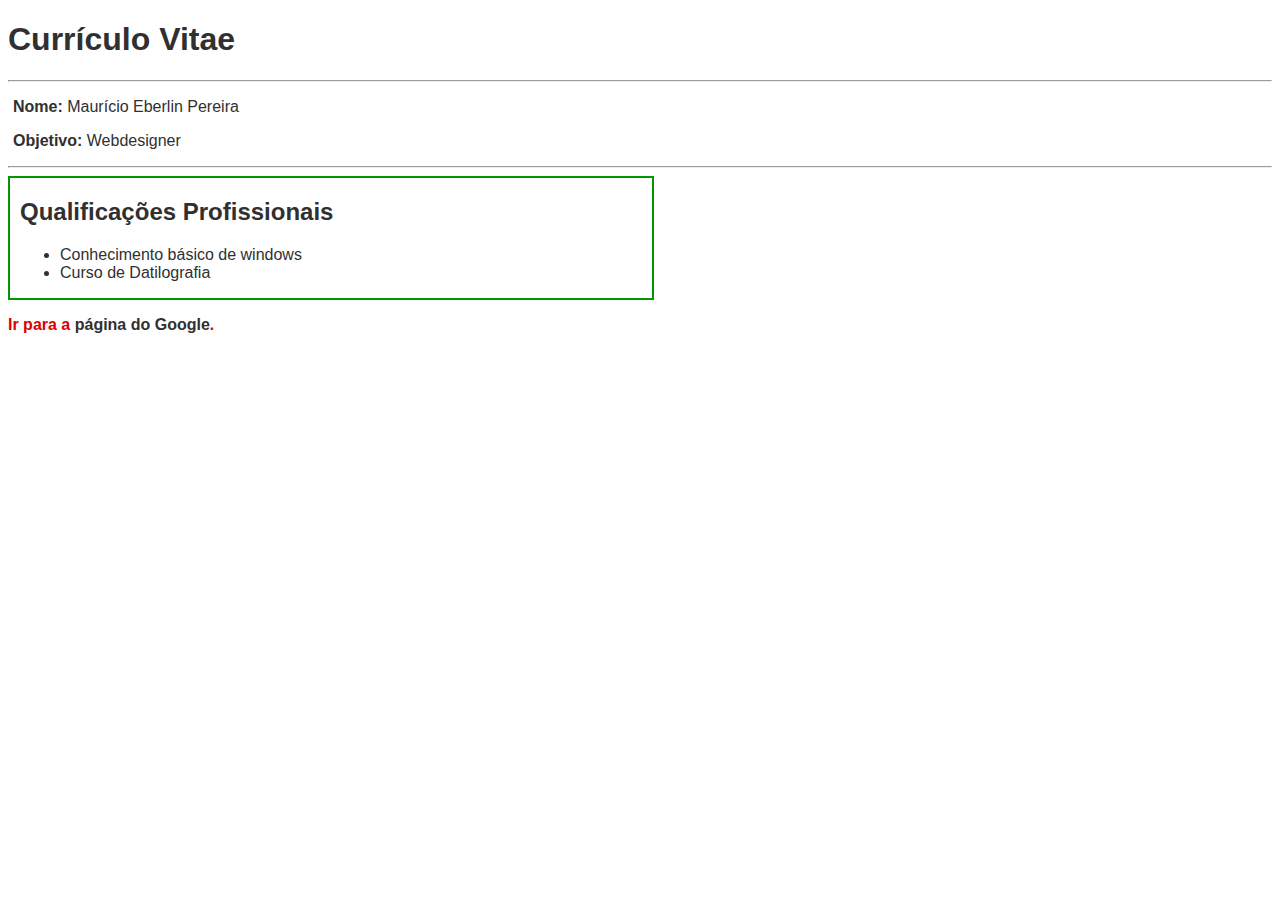
<file: index.html>
<!DOCTYPE html>

<html lang="pt-br">

<head>
    <title>Exercícios front-end</title>
    <meta charset="UTF-8">
    <meta name="author" content="Mauricio">
    <meta name="description" content="Encontre aqui diversos exemplos em html5 para melhorar o seu conhecimento e solucionar algumas dúvidas.">
    <meta name="keywords" content="html5, aprender, ajuda">

    <link rel="stylesheet" href="css/estilo.css">
</head>

<body>
    <h1>Currículo Vitae</h1>

    <hr>

    <p class="indentado">
        <b>Nome:</b> Maurício Eberlin Pereira
    </p>
    <p class="indentado">
        <b>Objetivo:</b> Webdesigner
    </p>

    <hr>

    <div class="qualificacoes">
        <h2>Qualificações Profissionais</h2>

        <ul>
            <li>Conhecimento básico de windows</li>
            <li>Curso de Datilografia</li>
        </ul>
    </div>

    <p class="personalizado">Ir para a <a href="http://www.google.com.br">página do Google</a>.</p>
</body>
</html>
</file>
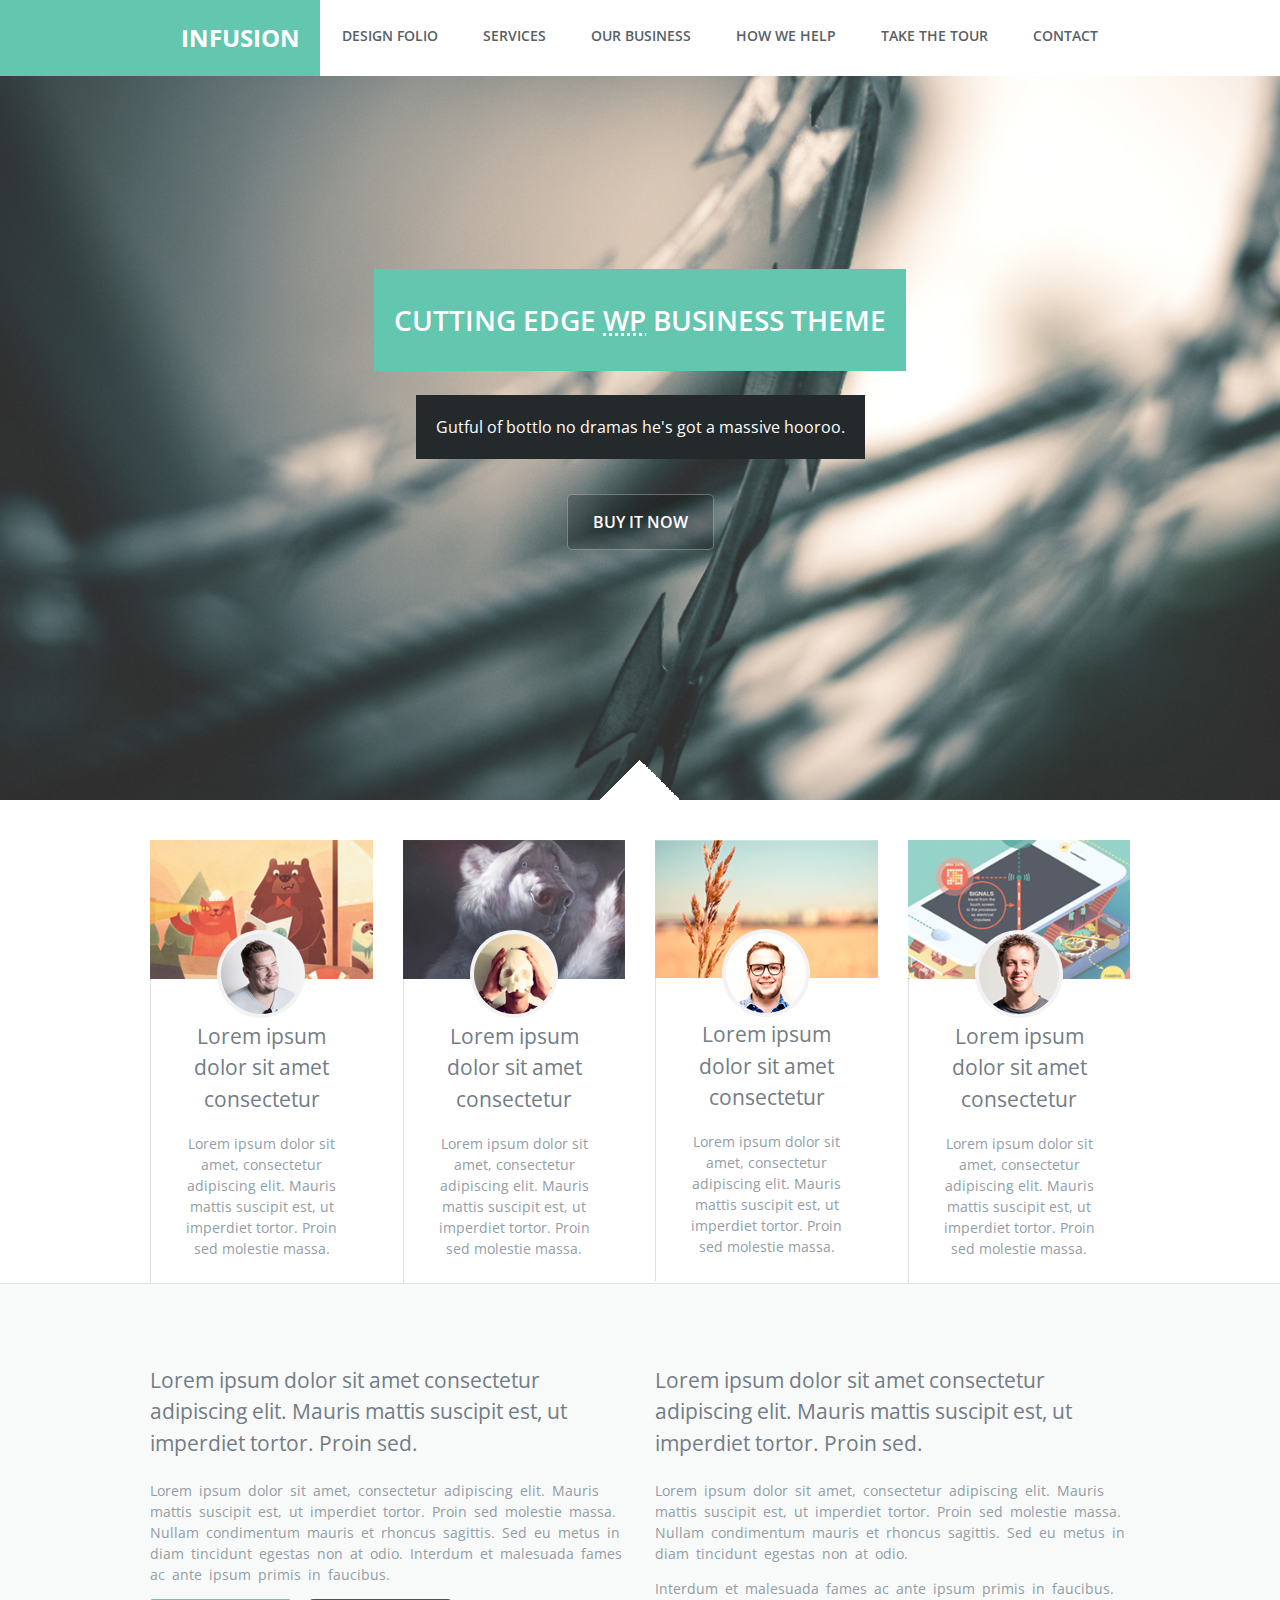
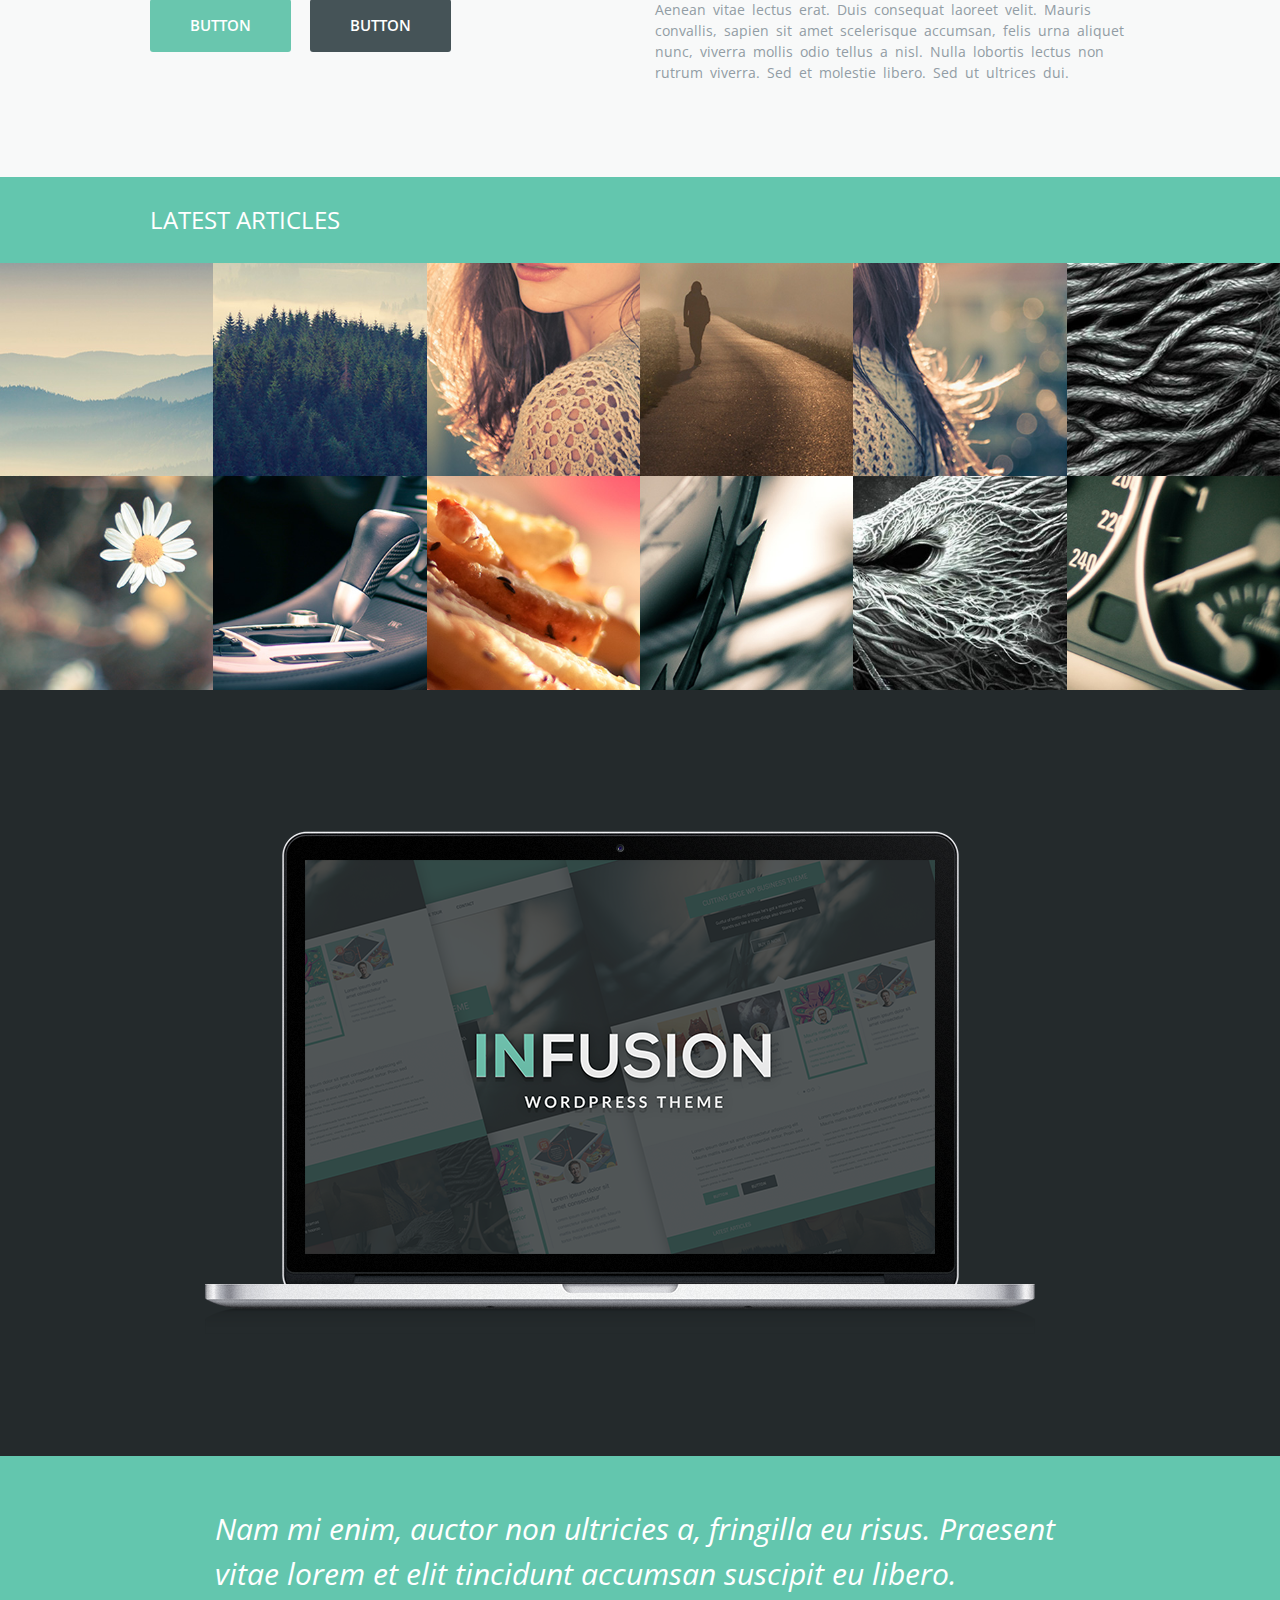
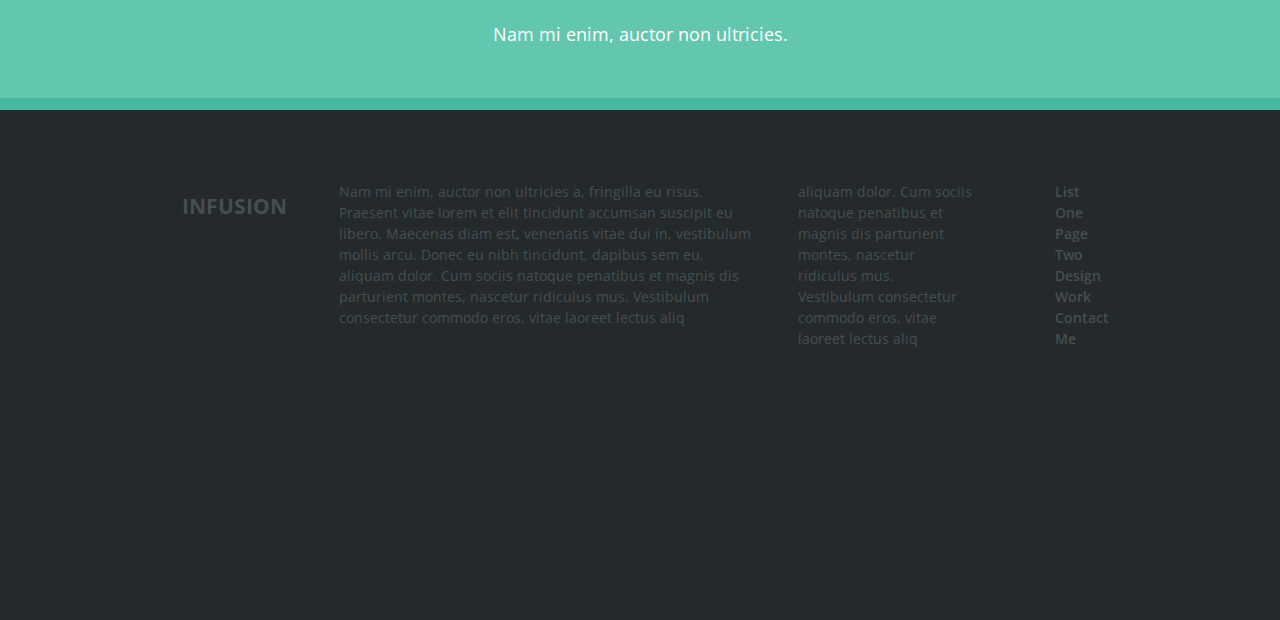
<file: Projeto Final/index.html>
<!doctype html>
<html lang="pt-br">
    <head>
        <title> Infusion </title>
        <meta charset="utf-8">
        <meta name="viewport" content="width=device-width, initial-scale=1">  
        <meta name="author" content="Daniel">
        <meta name="description" content="descrição bacanuda">
        <meta name="keywords" content="html5, tecnologia">

        <link rel="stylesheet" href="https://use.fontawesome.com/releases/v5.2.0/css/all.css" integrity="sha384-hWVjflwFxL6sNzntih27bfxkr27PmbbK/iSvJ+a4+0owXq79v+lsFkW54bOGbiDQ" crossorigin="anonymous">
        <!-- Fonts -->
        <link href='http://fonts.googleapis.com/css?family=Sintony:400,700' rel='stylesheet' type='text/css'>
        <link href='http://fonts.googleapis.com/css?family=Open+Sans:400,600,700' rel='stylesheet' type='text/css'>
        
      <link rel="stylesheet" href="style/normalize.css">
        <link rel="stylesheet" href="style/main.css">
      
    </head>
    <body class="no-js">
        
        <header class="header">
          <a href="index.html" class="logo-text">Infusion</a>
          
          <button style="display: none;" class="header__btnMenu"> <i class="fas fa-bars fa-2x"></i> <span class="sr-only">Menu</span></button>
          
          <nav class="header__nav">
            <ul>
              <li><a href="#">design folio</a></li>
              <li><a href="#">services</a></li>
              <li><a href="#">our business</a></li>
              <li><a href="#">how we help</a></li>
              <li><a href="#">take the tour</a></li>
              <li><a href="#">contact</a></li>
            </ul>
          </nav>
        </header>
        
        <section class="hero">            
          <h1 class="hero__title">            
            Cutting edge <abbr title="Wordpress">WP</abbr> business theme
          </h1>
          <p class="hero__text">Gutful of bottlo no dramas he's got a massive hooroo.</p>
          <a href="#" class="hero__btn">Buy it now</a>                      
        </section>

        <div class="container">
            <section class="people-cards">
            <article class="people-cards__card">               

                <img src="img/c01.jpg" alt="Carousel Img" class="people-cards__image">

                <div class="people-cards__avatar">
                  <img src="img/teamsprite_01.png" alt="Carousel Img">
                </div>
                <div class="people-cards__content">
                  <h2 class="people-cards__title">Lorem ipsum dolor sit amet consectetur</h2>
                  <p class="people-cards__text">Lorem ipsum dolor sit amet, consectetur adipiscing elit. Mauris mattis suscipit est, ut imperdiet tortor. Proin sed molestie massa.</p>
                </div>
            </article>
            
            <article class="people-cards__card">               

                <img src="img/c02.jpg" alt="Carousel Img" class="people-cards__image">

                <div class="people-cards__avatar">
                  <img src="img/teamsprite_02.png" alt="Carousel Img">
                </div>
                <div class="people-cards__content">
                  <h2 class="people-cards__title">Lorem ipsum dolor sit amet consectetur</h2>
                  <p class="people-cards__text">Lorem ipsum dolor sit amet, consectetur adipiscing elit. Mauris mattis suscipit est, ut imperdiet tortor. Proin sed molestie massa.</p>
                </div>
            </article>
            
            <article class="people-cards__card">               

                <img src="img/c03.jpg" alt="Carousel Img" class="people-cards__image">

                <div class="people-cards__avatar">
                  <img src="img/teamsprite_03.png" alt="Carousel Img">
                </div>
                <div class="people-cards__content">
                  <h2 class="people-cards__title">Lorem ipsum dolor sit amet consectetur</h2>
                  <p class="people-cards__text">Lorem ipsum dolor sit amet, consectetur adipiscing elit. Mauris mattis suscipit est, ut imperdiet tortor. Proin sed molestie massa.</p>
                </div>
            </article>
            
            <article class="people-cards__card">               

                <img src="img/c04.jpg" alt="Carousel Img" class="people-cards__image">

                <div class="people-cards__avatar">
                  <img src="img/teamsprite_04.png" alt="Carousel Img">
                </div>
                <div class="people-cards__content">
                  <h2 class="people-cards__title">Lorem ipsum dolor sit amet consectetur</h2>
                  <p class="people-cards__text">Lorem ipsum dolor sit amet, consectetur adipiscing elit. Mauris mattis suscipit est, ut imperdiet tortor. Proin sed molestie massa.</p>
                </div>
            </article>           
                
        </section>
        </div>
        
        <section class="content">
        <div class="container">
        
          
          <article>
            <h3>Lorem ipsum dolor sit amet consectetur adipiscing elit. Mauris mattis suscipit est, ut imperdiet tortor. Proin sed.</h3>
            <p>Lorem ipsum dolor sit amet, consectetur adipiscing elit. Mauris mattis suscipit est, ut imperdiet tortor. Proin sed molestie massa. Nullam condimentum mauris et rhoncus sagittis. Sed eu metus in diam tincidunt egestas non at odio. Interdum et malesuada fames ac ante ipsum primis in faucibus.</p>            
            <a href="#" class="button button-primary">BUTTON</a>
            <a href="#" class="button button-secundary">BUTTON</a>
          </article>

          <article>
            <h3>Lorem ipsum dolor sit amet consectetur adipiscing elit. Mauris mattis suscipit est, ut imperdiet tortor. Proin sed.</h3>
            <p>Lorem ipsum dolor sit amet, consectetur adipiscing elit. Mauris mattis suscipit est, ut imperdiet tortor. Proin sed molestie massa. Nullam condimentum mauris et rhoncus sagittis. Sed eu metus in diam tincidunt egestas non at odio.</p>
            <p>Interdum et malesuada fames ac ante ipsum primis in faucibus. Aenean vitae lectus erat. Duis consequat laoreet velit. Mauris convallis, sapien sit amet scelerisque accumsan, felis urna aliquet nunc, viverra mollis odio tellus a nisl. Nulla lobortis lectus non rutrum viverra. Sed et molestie libero. Sed ut ultrices dui.</p>
          </article>  
          </div>
        </section>
        
        
        <section class="last-articles">
            <div class="last-articles__title">
                <div class="container">
                    <h2>Latest Articles</h2>
                </div>
            </div>

          <div class="last-articles__thumbs">
              <a href="#"><img src="img/articles/01.jpg" alt=""></a>
              <a href="#"><img src="img/articles/02.jpg" alt=""></a>
              <a href="#"><img src="img/articles/03.jpg" alt=""></a>
              <a href="#"><img src="img/articles/04.jpg" alt=""></a>
              <a href="#"><img src="img/articles/05.jpg" alt=""></a>
              <a href="#"><img src="img/articles/06.jpg" alt=""></a>
              <a href="#"><img src="img/articles/07.jpg" alt=""></a>
              <a href="#"><img src="img/articles/08.jpg" alt=""></a>
              <a href="#"><img src="img/articles/09.jpg" alt=""></a>
              <a href="#"><img src="img/articles/10.jpg" alt=""></a>
              <a href="#"><img src="img/articles/11.jpg" alt=""></a>
              <a href="#"><img src="img/articles/12.jpg" alt=""></a>
          </div>
        </section>

        <div class="laptop-slider">            
          <div class="slideshow">
            <figure><img alt="" src="img/slider/slide-01.png" /></figure>
            <figure><img alt="" src="img/slider/slide-02.png" /></figure>
            <figure><img alt="" src="img/slider/slide-01.png" /></figure>
            <figure><img alt="" src="img/slider/slide-02.png" /></figure>
            <span class="prev" style="display: none;"><i class="fas fa-angle-left fa-4x"></i></span>
            <span class="next" style="display: none;"><i class="fas fa-angle-right fa-4x"></i></span>
          </div>                    
        </div>
        
        <section class="quote-container">

          <div class="quote-slideshow">
            <figure>
              <h2>Nam mi enim, auctor non ultricies a, fringilla eu risus. Praesent vitae lorem et elit tincidunt accumsan suscipit eu libero. </h2>
              <figcaption>
                Nam mi enim, auctor non ultricies.
              </figcaption>
            </figure>
            <figure>
              <h2>Lorem ipsum dolor sit amet, consectetur adipiscing elit. Mauris mattis suscipit est, ut imperdiet tortor. Proin sed molestie massa.</h2>
              <figcaption>
                Nam mi enim, auctor.
              </figcaption>
            </figure>
            <span class="prev" style="display:none;"><i class="fas fa-angle-left fa-2x"></i></span>
            <span class="next" style="display:none;"><i class="fas fa-angle-right fa-2x"></i></span>
          </div>
          
          
          
        </section>

        <footer class="footer">
            <div class="container">
                <h2 class="footer__logo">Infusion</h2>
        
                <p>Nam mi enim, auctor non ultricies a, fringilla eu risus. Praesent vitae lorem et elit tincidunt accumsan suscipit eu libero. Maecenas diam est, venenatis vitae dui in, vestibulum mollis arcu. Donec eu nibh tincidunt, dapibus sem eu, aliquam dolor. Cum sociis natoque penatibus et magnis dis parturient montes, nascetur ridiculus mus. Vestibulum consectetur commodo eros, vitae laoreet lectus aliq</p>

                <p>aliquam dolor. Cum sociis natoque penatibus et magnis dis parturient montes, nascetur ridiculus mus. Vestibulum consectetur commodo eros, vitae laoreet lectus aliq</p>

              <ul class="footer__links">
                <li><a href="#">List One</a></li>
                <li><a href="#">Page Two</a></li>
                <li><a href="#">Design</a></li>
                <li><a href="#">Work</a></li>
                <li><a href="#">Contact Me</a></li>
              </ul>
            </div>
        </footer>
        
        <script src="js/menu.js"></script>        
        <script src="js/carousel.js"></script>

        <script src="js/main.js"></script>

    </body>
</html>
</file>
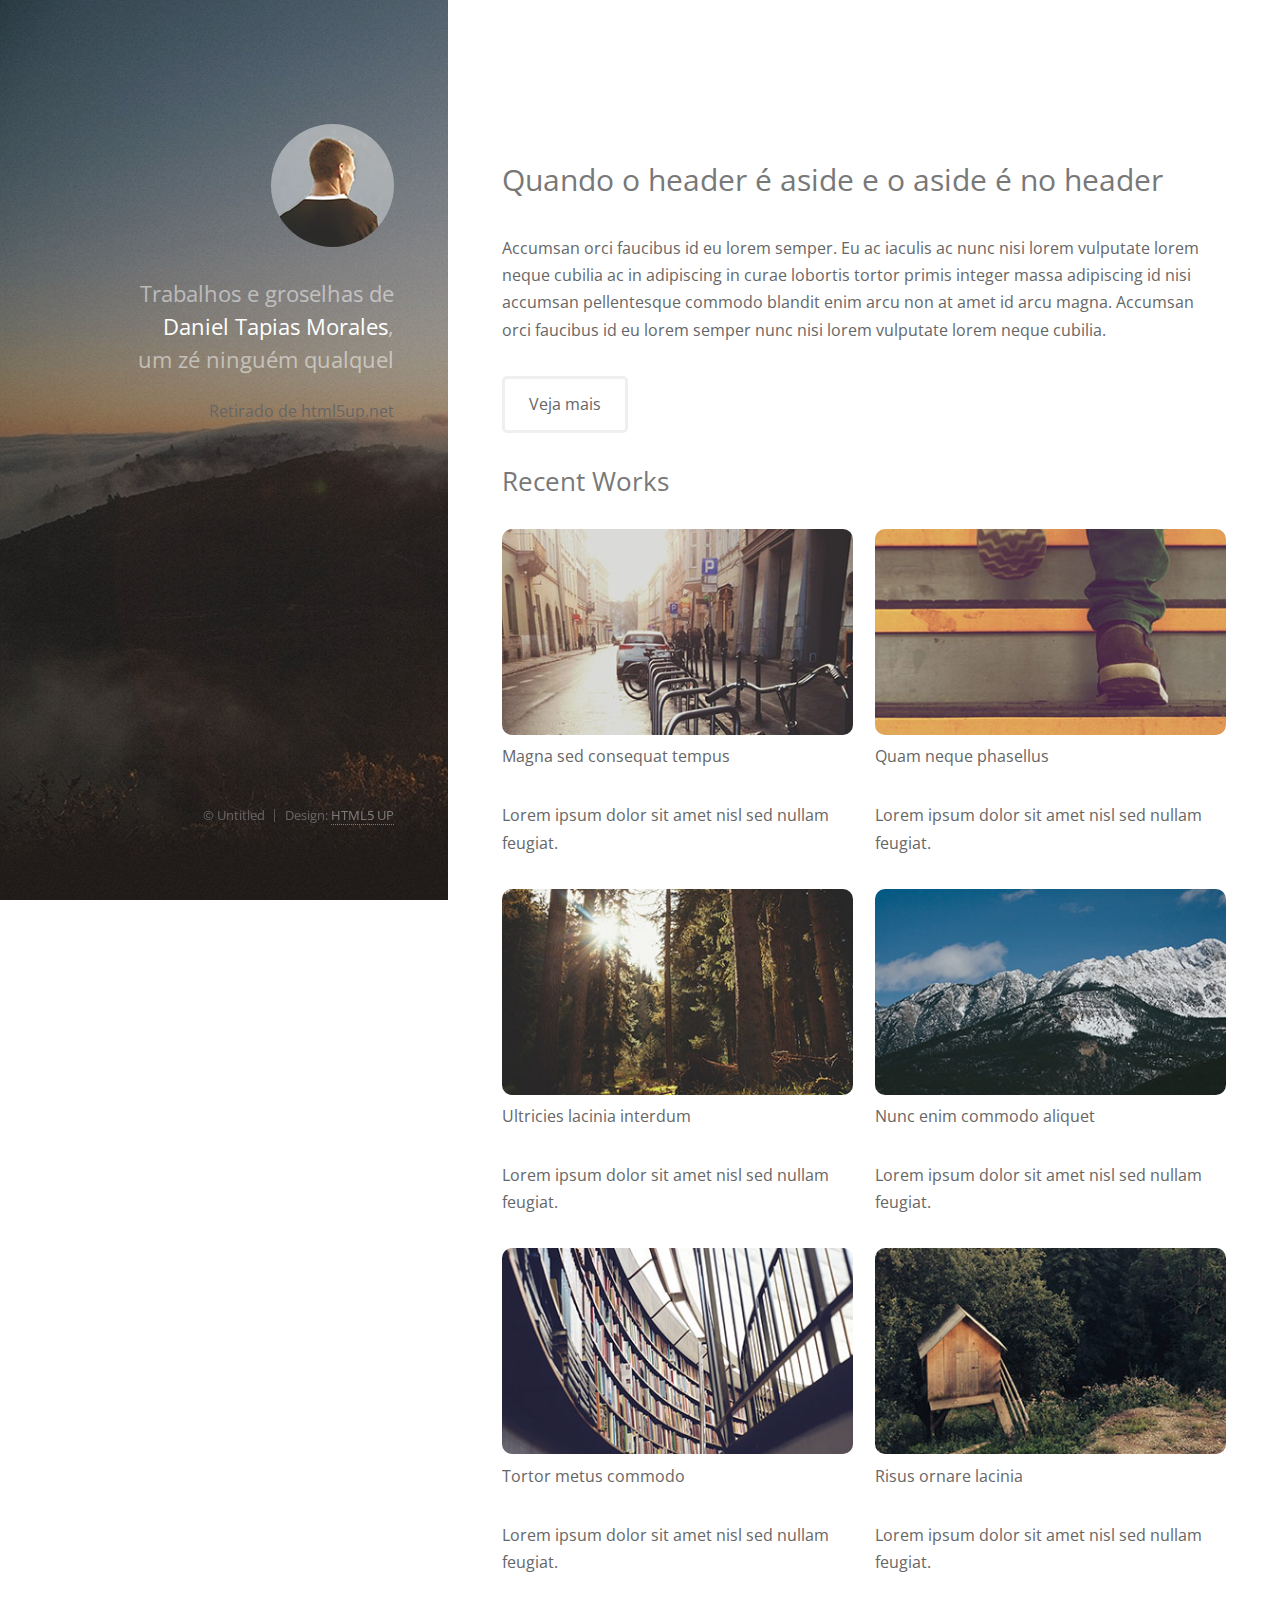
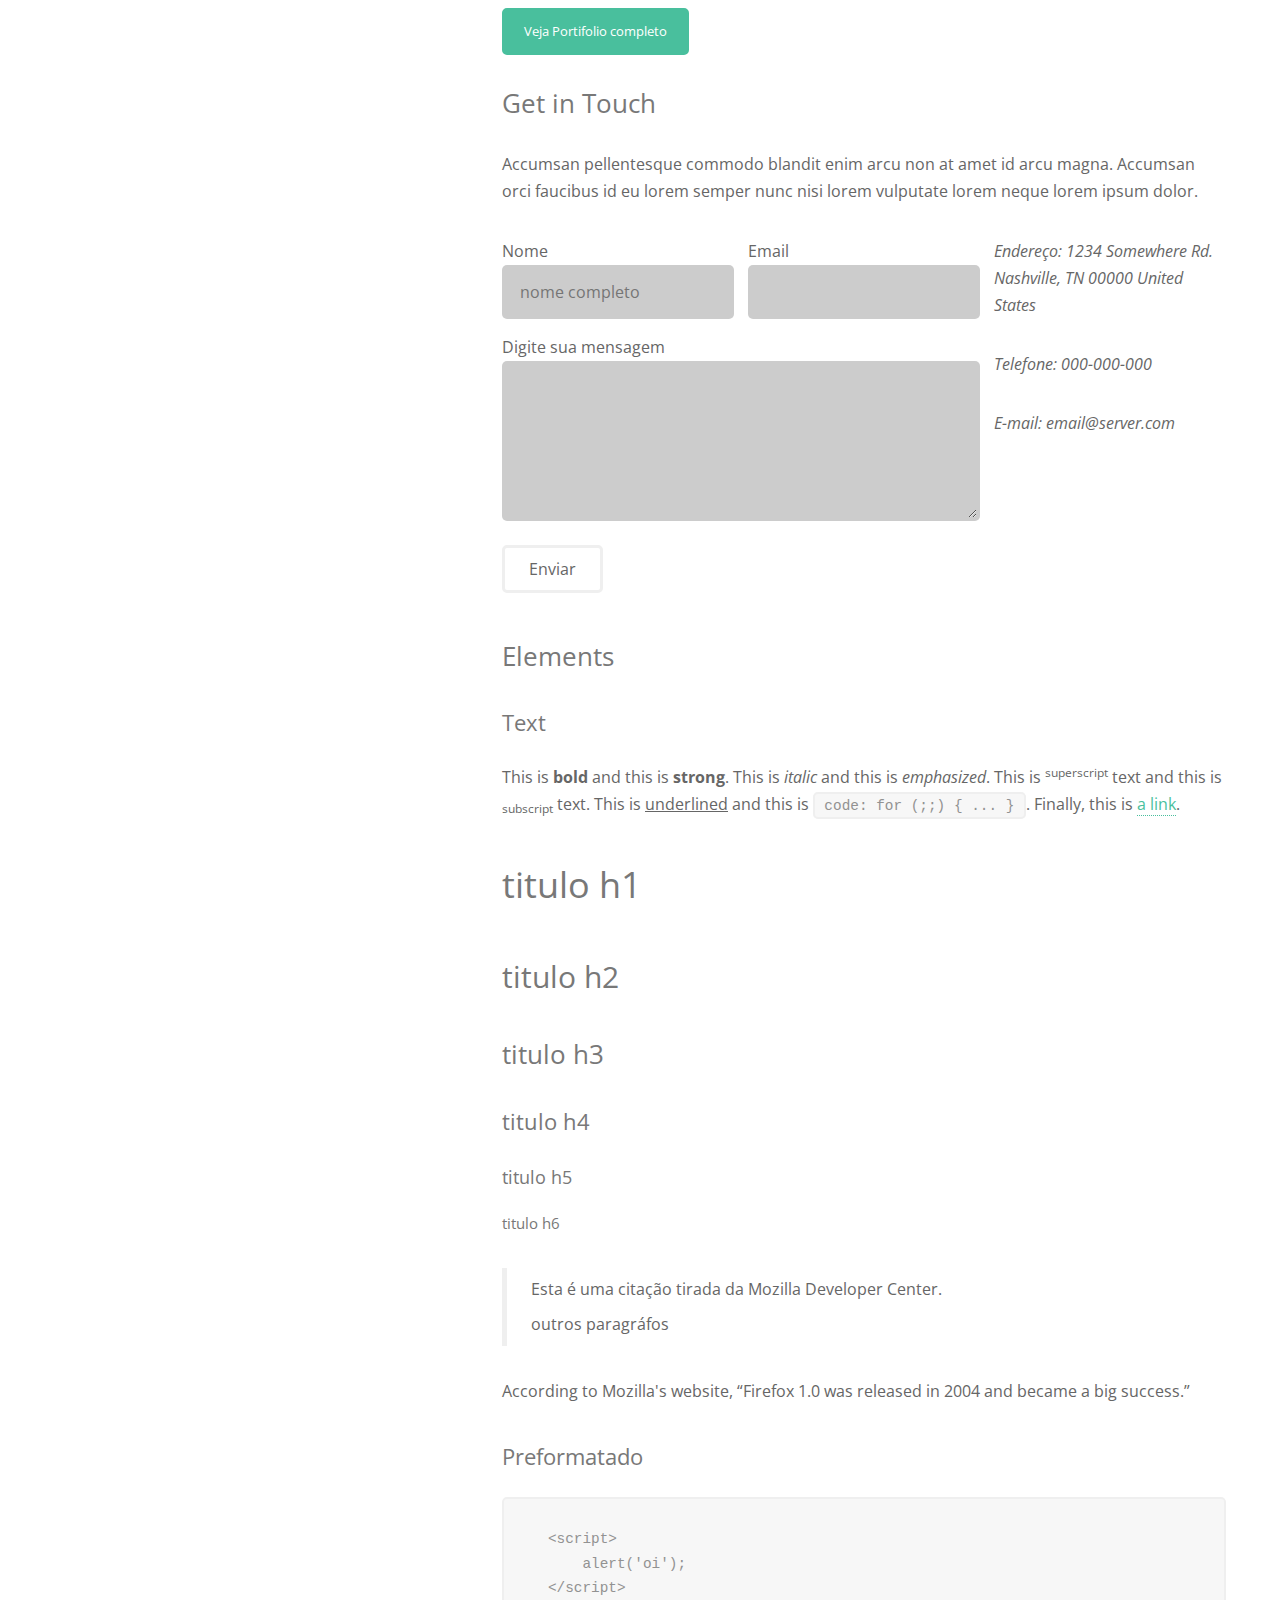
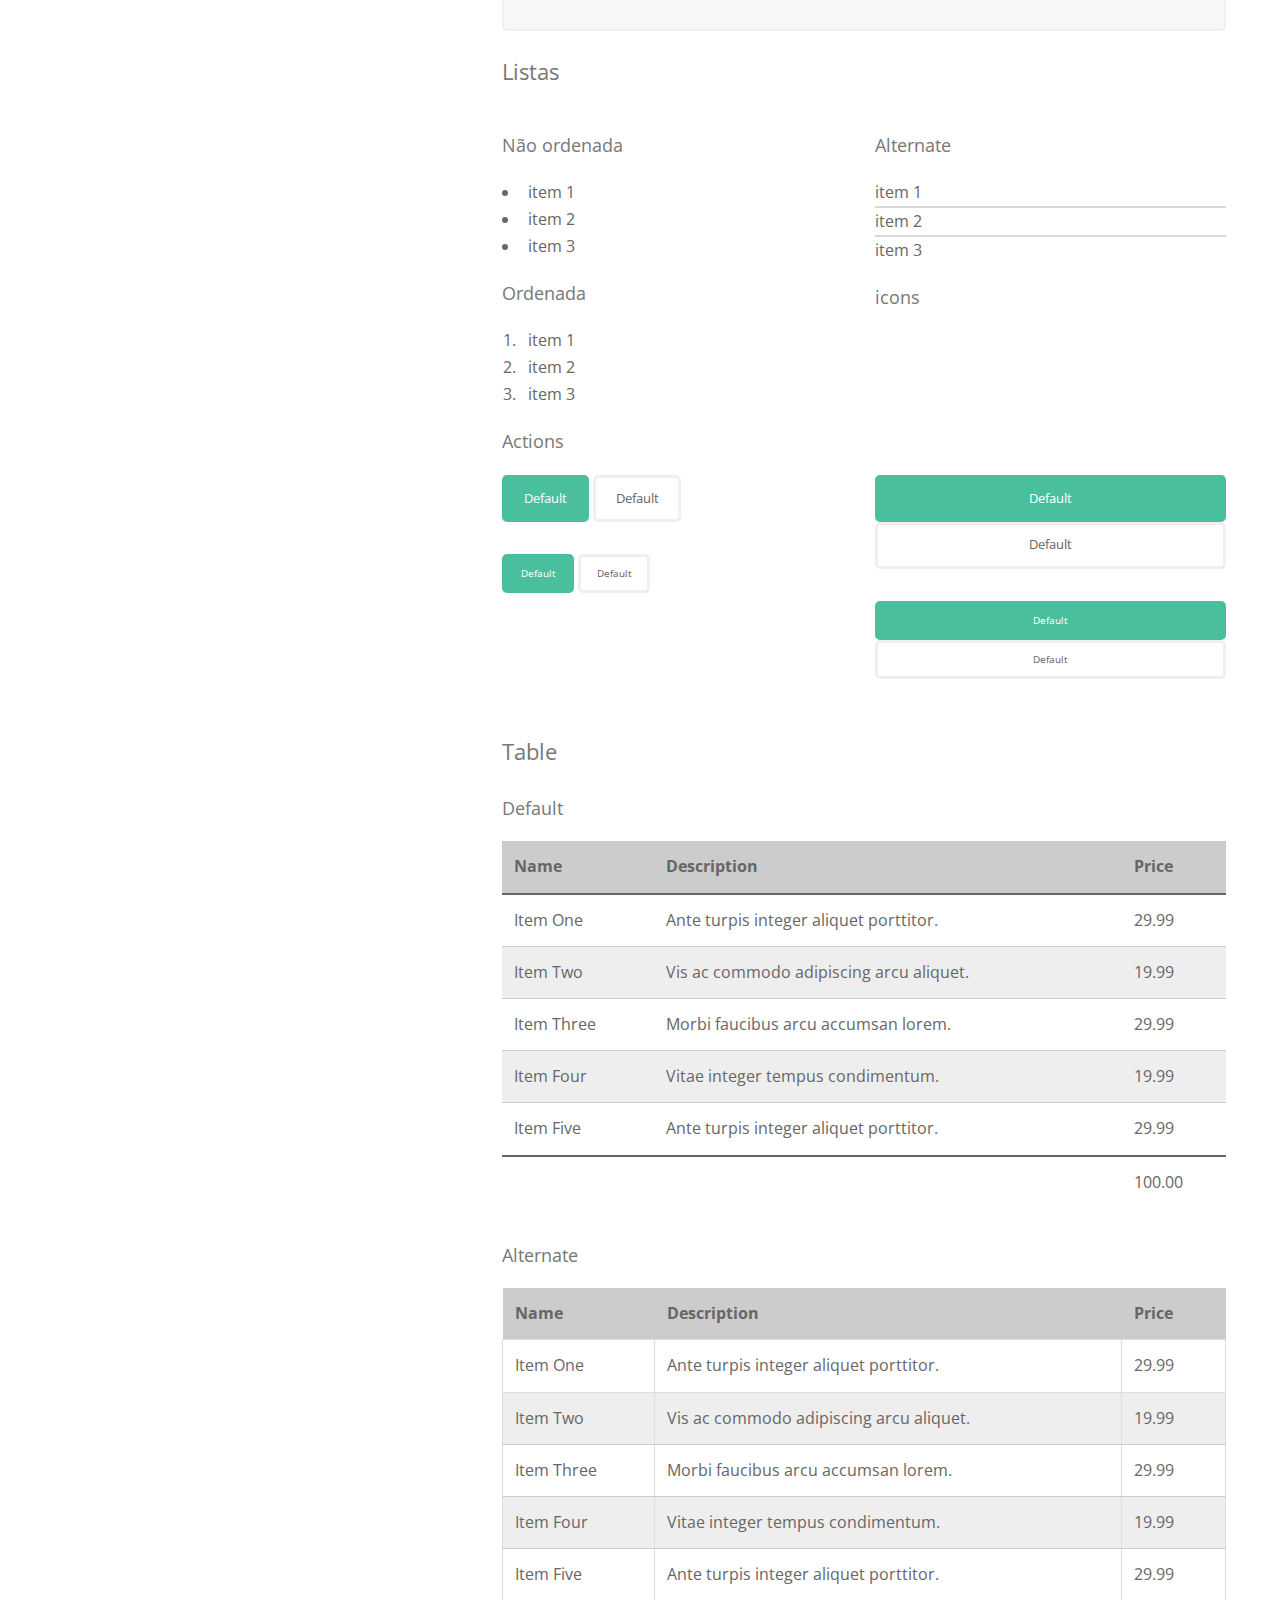
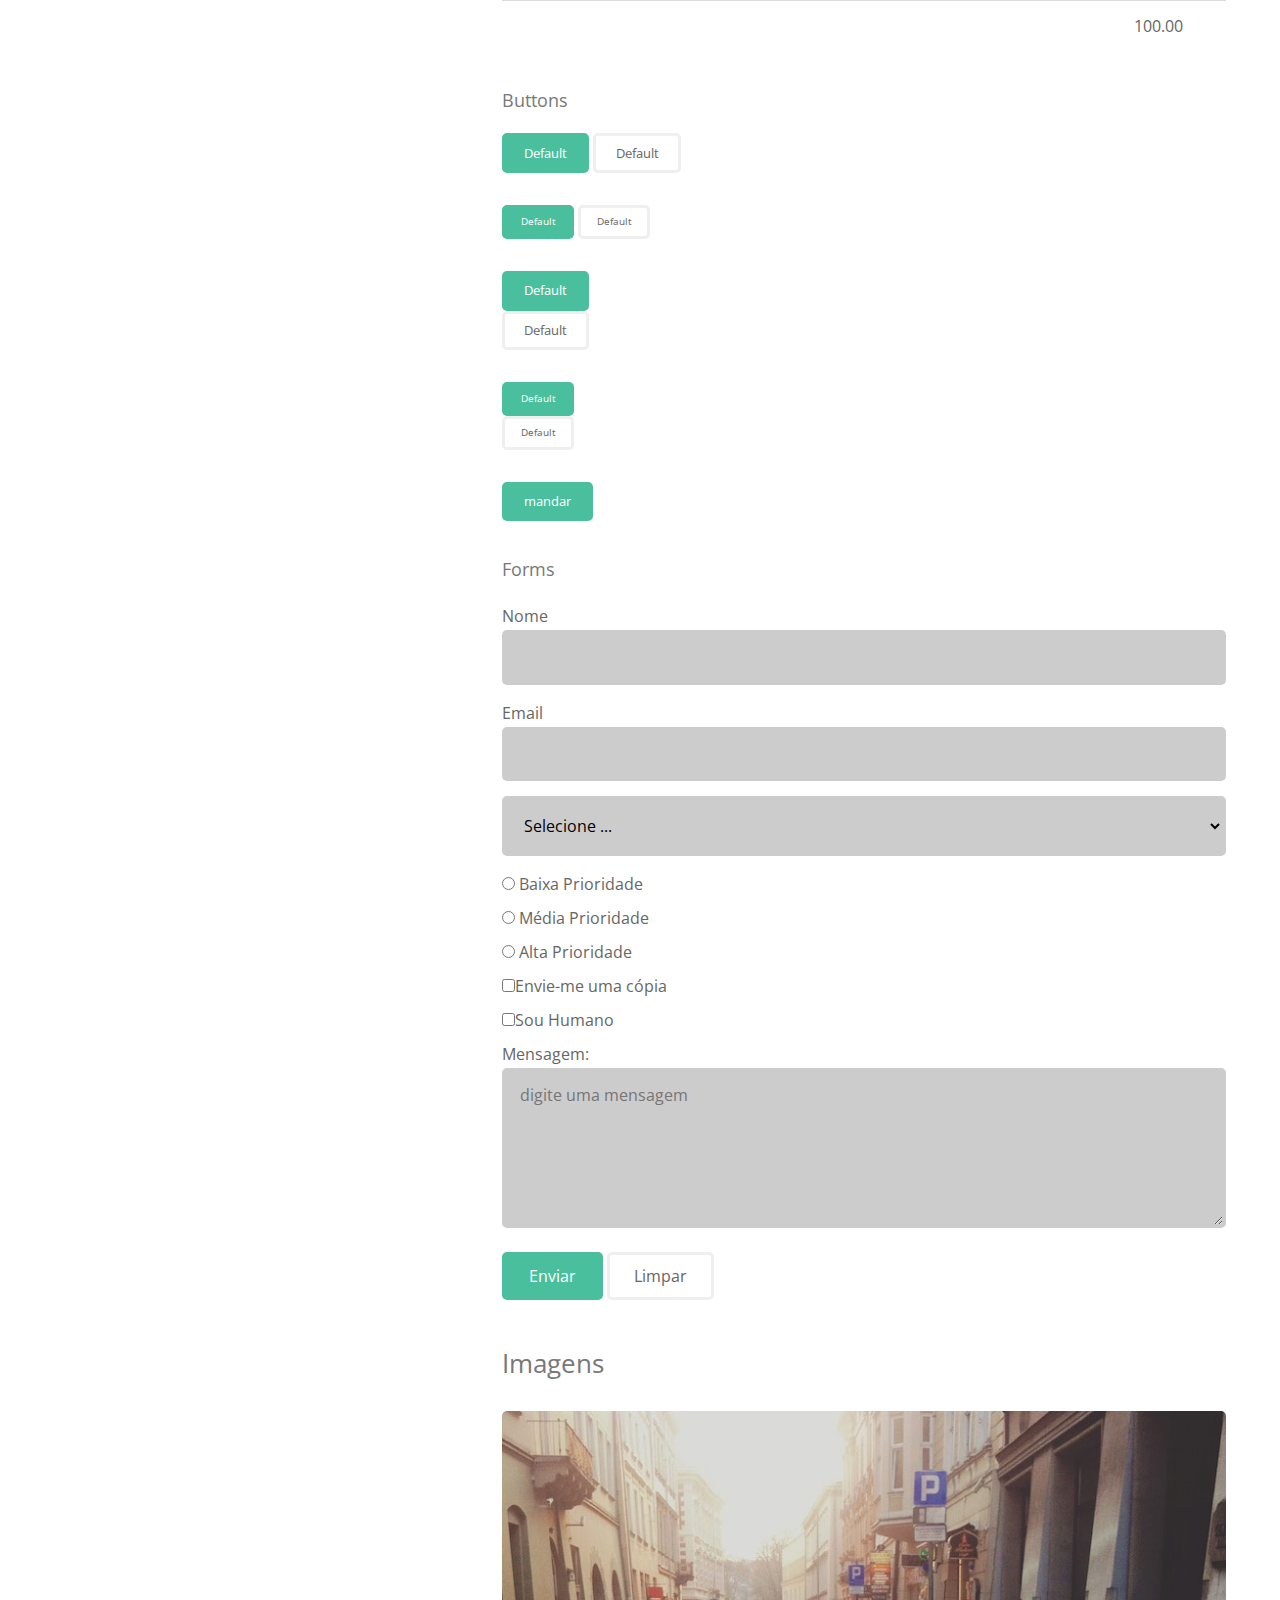
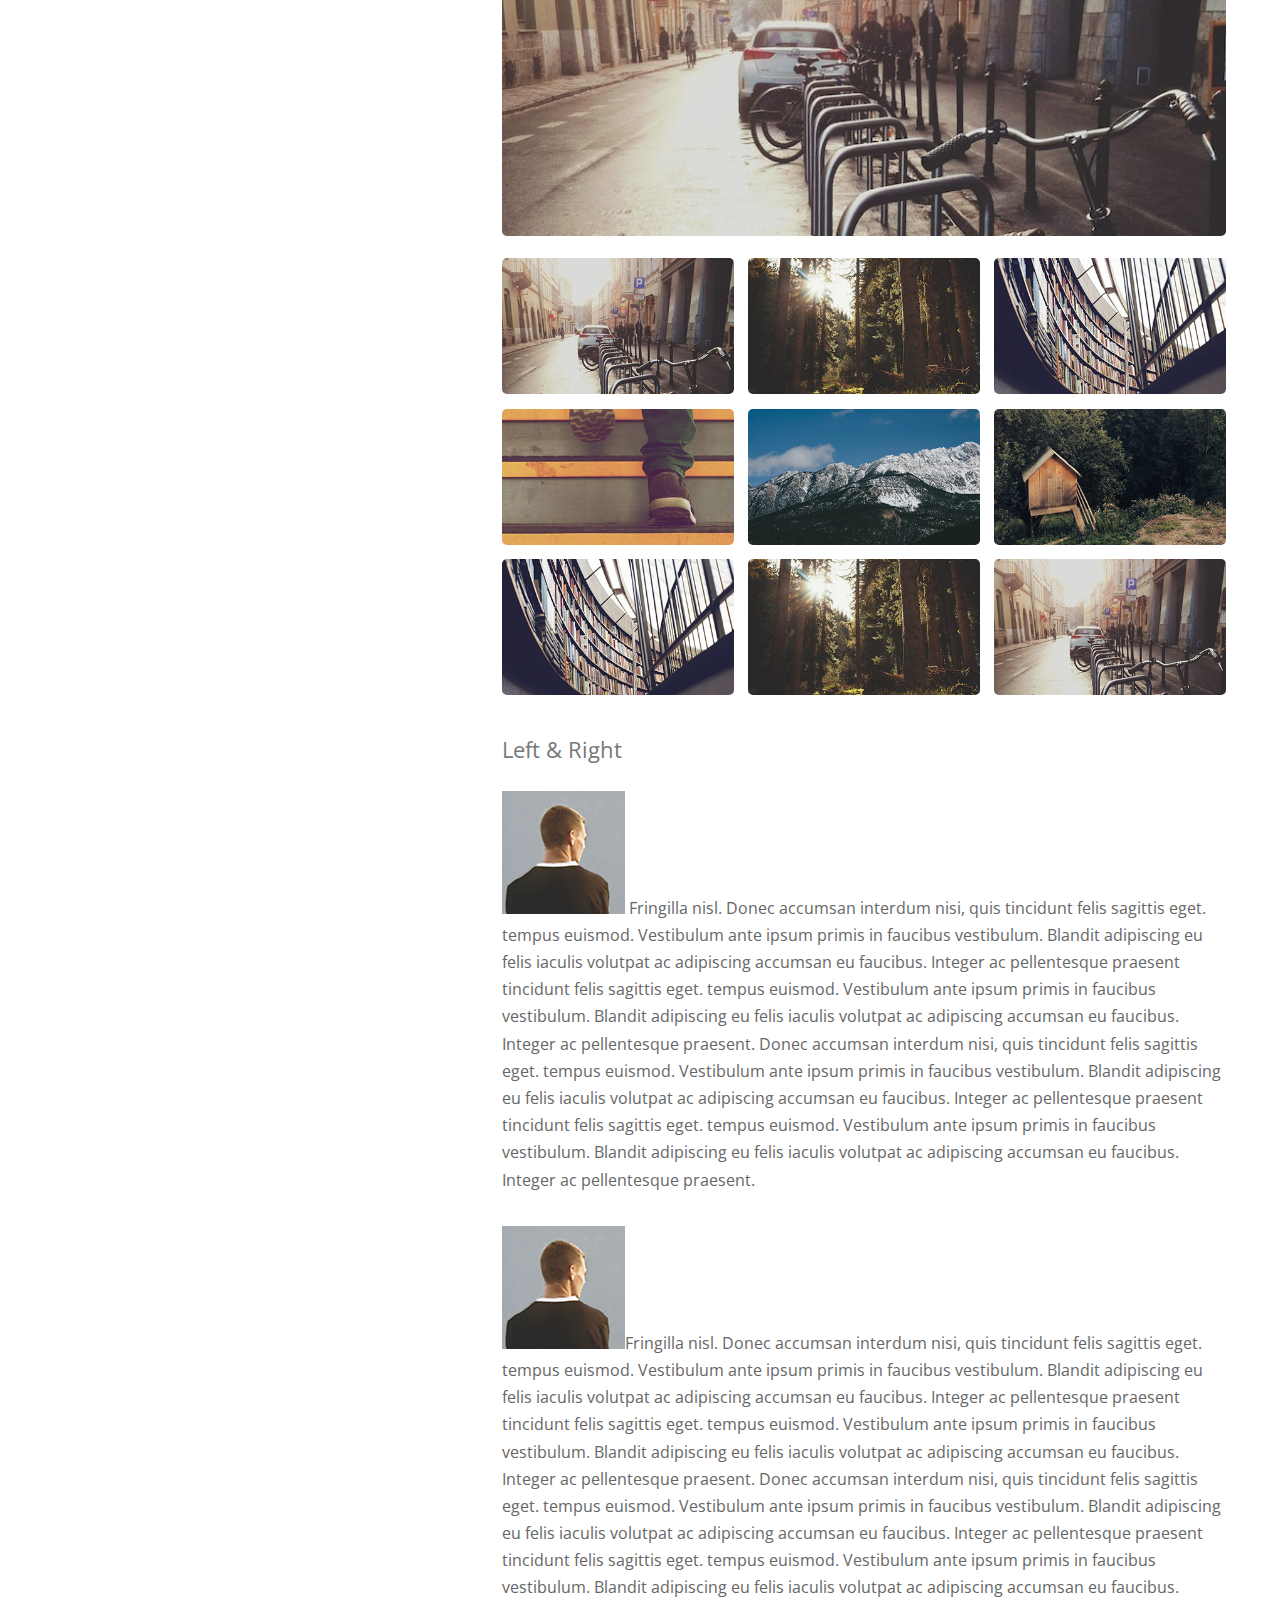
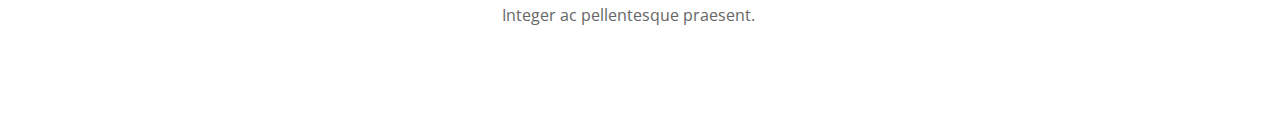
<file: Projeto Strata/index.html>
<!doctype html>
<!-- doctype informa ao agente de usuario a versão do html que deve ser renderizada-->
<html lang="pt-br">
    <head>
        <title> Projeto Strata </title>
        <meta charset="utf-8">
        <meta name="author" content="Daniel">
        <meta name="description" content="descrição bacanuda">
        <meta name="keywords" content="html5, tecnologia">
        <link rel="stylesheet" href="https://use.fontawesome.com/releases/v5.0.13/css/all.css" integrity="sha384-DNOHZ68U8hZfKXOrtjWvjxusGo9WQnrNx2sqG0tfsghAvtVlRW3tvkXWZh58N9jp" crossorigin="anonymous">
        
        <link href="https://fonts.googleapis.com/css?family=Open+Sans" rel="stylesheet">
        
        <link rel="stylesheet" href="css/normalize.css">
        <link rel="stylesheet" href="css/estilo.css">
        
        
       
    </head>
    <body>
        
        <header class="main-header">
            <a href="index.html" class="main-header-link imagem-link">
                <img src="images/avatar.jpg" alt="texto qualquer">
            </a>
            <h1 class="main-header-title">
                Trabalhos e groselhas de <br>
                <strong>Daniel Tapias Morales</strong>,<br> 
                um zé ninguém qualquel                
            </h1>
            <p>
                Retirado de <a href="http://html5up.net" class="main-header-link">html5up.net</a>
            </p>
        </header>
        
        <main class="main-content">
            
            <section class="main-content-section">

                <h2>Quando o header é aside e o aside é no header</h2>
                <p>Accumsan orci faucibus id eu lorem semper. Eu ac iaculis ac nunc nisi lorem vulputate lorem neque cubilia ac in adipiscing in curae lobortis tortor primis integer massa adipiscing id nisi accumsan pellentesque commodo blandit enim arcu non at amet id arcu magna. Accumsan orci faucibus id eu lorem semper nunc nisi lorem vulputate lorem neque cubilia.</p>
                
                <a href="#" title="Veja mais" class="button-default button-default-stroke button-default-big">Veja mais</a>
                
            </section>
            
            <section class="main-content-section">
                
                <h3>Recent Works</h3>
                
                <div class="row">
                    <div class="col-2">
                
                        <article class="recent-works-card">
                            <a class="imagem-link" href="images/fulls/01.jpg">
                                <img src="images/thumbs/01.jpg" alt="descrição">
                            </a>
                            <p class="recent-works-card-title">Magna sed consequat tempus</p>
                            <p>Lorem ipsum dolor sit amet nisl sed nullam feugiat.</p>
                        </article>
                
                        <article class="recent-works-card">
                            <a class="imagem-link" href="images/fulls/02.jpg">
                                <img src="images/thumbs/02.jpg" alt="descrição">
                            </a>
                            <p class="recent-works-card-title">Ultricies lacinia interdum</p>
                            <p>Lorem ipsum dolor sit amet nisl sed nullam feugiat.</p>
                        </article>
                
                        <article class="recent-works-card">
                            <a class="imagem-link" href="images/fulls/03.jpg">
                                <img src="images/thumbs/03.jpg" alt="descrição">
                            </a>
                            <p class="recent-works-card-title">Tortor metus commodo</p>
                            <p>Lorem ipsum dolor sit amet nisl sed nullam feugiat.</p>
                        </article>
                    </div>
                    <div class="col-2">
                
                        <article class="recent-works-card">
                            <a class="imagem-link" href="images/fulls/04.jpg">
                                <img src="images/thumbs/04.jpg" alt="descrição">
                            </a>
                            <p class="recent-works-card-title">Quam neque phasellus</p>
                            <p>Lorem ipsum dolor sit amet nisl sed nullam feugiat.</p>
                        </article>

                         <article class="recent-works-card">
                            <a class="imagem-link" href="images/fulls/05.jpg">
                                <img src="images/thumbs/05.jpg" alt="descrição">
                            </a>
                            <p class="recent-works-card-title">Nunc enim commodo aliquet</p>
                            <p>Lorem ipsum dolor sit amet nisl sed nullam feugiat.</p>
                        </article>

                         <article class="recent-works-card">
                            <a class="imagem-link" href="images/fulls/06.jpg">
                                <img src="images/thumbs/06.jpg" alt="descrição">
                            </a>
                            <p class="recent-works-card-title">Risus ornare lacinia</p>
                            <p>Lorem ipsum dolor sit amet nisl sed nullam feugiat.</p>
                        </article>
                    </div>
                </div> <!-- row -->
                
                <a href="#" title="Veja Portifolio completo" class="button-default">Veja Portifolio completo</a>
            </section>
            
            <section class="main-content-section">
                <h3>Get in Touch</h3>
                
                <p>Accumsan pellentesque commodo blandit enim arcu non at amet id arcu magna. Accumsan orci faucibus id eu lorem semper nunc nisi lorem vulputate lorem neque lorem ipsum dolor.</p>
                
                <div class="row">
                    <div class="col-2-3">
                        <form action="#" method="POST">
                            <div class="row">
                                <div class="col-2">
                                    <label for="nome">Nome</label>
                                    <input placeholder="nome completo" type="text" name="nome" id="nome">
                                </div>
                                <div class="col-2">
                                    <label for="email">Email</label>
                                    <input type="text" name="email" id="email">
                                </div>
                            </div>

                            <label for="mensagem">Digite sua mensagem</label>
                            <textarea name="mensagem" id="mensagem"></textarea>

                            <input type="submit" value="Enviar" class="button-default button-default-stroke button-default-big">
                        </form>
                    </div>
                    
                    <div class="col-1-3">
                        <address>
                
                            <p>
                                <span>Endereço: </span>
                                1234 Somewhere Rd. Nashville, TN 00000 United States
                            </p>

                            <p>
                                <span>Telefone: </span>
                                000-000-000
                            </p>
                            <p>
                                <span>E-mail: </span>
                                email@server.com
                            </p>
                        </address>
                    </div>
                </div> <!-- row -->
                
                
                
                
                
                
                 
            </section>
            
            <section class="main-content-section">
                <h3>Elements</h3>
                
                <h4>Text</h4>
                <p>
                    This is <b>bold</b> and this is <strong>strong</strong>. This is <i>italic</i> and this is <em>emphasized</em>. This is <sup>superscript</sup> text and this is <sub>subscript</sub> text. This is <u>underlined</u> and this is <code>code: for (;;) { ... }</code>. Finally, this is <a href="#"> a link</a>.
                </p>
                
                <h1>titulo h1</h1>
                <h2>titulo h2</h2>
                <h3>titulo h3</h3>
                <h4>titulo h4</h4>
                <h5>titulo h5</h5>
                <h6>titulo h6</h6>
                
                <blockquote cite="http://developer.mozilla.org">
                  <p>Esta é uma citação tirada da
                  Mozilla Developer Center.</p>
                    <p>outros paragráfos</p>
                </blockquote>
                
                <p>According to Mozilla's website,
                  <q
                  cite="https://www.mozilla.org/en-US/about/history/details/">Firefox 1.0
                  was released in 2004 and became a big success.</q>
                </p>
                
                <h4>Preformatado</h4>                
                <pre><code>
    &lt;script&gt;
        alert('oi');
    &lt;/script&gt;
                </code></pre>
                
                <h4>Listas</h4>
                
                <div class="row">
                    <div class="col-2">
                        <h5>Não ordenada</h5>
                        <ul>
                            <li>item 1</li>
                            <li>item 2</li>
                            <li>item 3</li>
                        </ul>

                        <h5>Ordenada</h5>
                        <ol>
                            <li>item 1</li>
                            <li>item 2</li>
                            <li>item 3</li>
                        </ol>
                    </div>
                    
                    <div class="col-2">
                        <h5>Alternate</h5>
                        <ul class="ul-alternate">
                            <li>item 1</li>
                            <li>item 2</li>
                            <li>item 3</li>
                        </ul> 

                        <h5>icons</h5>
                        <ul class="ul-icons">
                            <li><span class="hidden">Twitter</span><i class="fab fa-twitter"></i></li>
                            <li><span class="hidden">Facebook</span><i class="fab fa-facebook-square"></i></li>
                        </ul>
                    </div>
                </div>
                
                
                
                
                
                
                <h5>Actions</h5>
                
                 <div class="row">
                    <div class="col-2">
                
                        <p>
                            <a href="#" class="button-default">Default</a>
                            <a href="#" class="button-default button-default-stroke">Default</a>
                        </p>

                        <p>
                            <a href="#" class="button-default button-default-small">Default</a>
                            <a href="#" class="button-default button-default-small button-default-stroke">Default</a>
                        </p>
                     </div>
                     
                     <div class="col-2">                
                        <p>
                            <a href="#" class="button-default button-default-full">Default</a>
                            <a href="#" class="button-default button-default-full button-default-stroke">Default</a>
                        </p>

                        <p>
                            <a href="#" class="button-default button-default-full button-default-small">Default</a>
                            <a href="#" class="button-default button-default-full button-default-small button-default-stroke">Default</a>
                        </p>
                     </div>
                </div><!-- row -->
                
                
                <h4>Table</h4>
                <h5>Default</h5>
                
                <table class="table">
                    <thead>
                        <tr>
                            <th>Name</th>
                            <th>Description</th>
                            <th>Price</th>
                        </tr>
                    </thead>
                    <tfoot>
                        <tr>
                            <td colspan="2"></td>
                            <td>100.00</td>
                        </tr>
                    </tfoot>
                    <tbody>
                        <tr>
                            <td>Item One</td>
                            <td>Ante turpis integer aliquet porttitor.</td>
                            <td>29.99</td>
                        </tr>
                        <tr>
                            <td>Item Two</td>
                            <td>Vis ac commodo adipiscing arcu aliquet.</td>
                            <td>19.99</td>
                        </tr>
                        <tr>
                            <td>Item Three</td>
                            <td> Morbi faucibus arcu accumsan lorem.</td>
                            <td>29.99</td>
                        </tr>
                        <tr>
                            <td>Item Four</td>
                            <td>Vitae integer tempus condimentum.</td>
                            <td>19.99</td>
                        </tr>
                        <tr>
                            <td>Item Five</td>
                            <td>Ante turpis integer aliquet porttitor.</td>
                            <td>29.99</td>
                        </tr>
                    </tbody>
                   
                </table>
 
                <h5>Alternate</h5>
               
                <table class="table table-alternate">
                    <thead>
                        <tr>
                            <th>Name</th>
                            <th>Description</th>
                            <th>Price</th>
                        </tr>
                    </thead>
                    <tfoot>
                        <tr>
                            <td colspan="2"></td>
                            <td>100.00</td>
                        </tr>
                    </tfoot>
                    <tbody>
                        <tr>
                            <td>Item One</td>
                            <td>Ante turpis integer aliquet porttitor.</td>
                            <td>29.99</td>
                        </tr>
                        <tr>
                            <td>Item Two</td>
                            <td>Vis ac commodo adipiscing arcu aliquet.</td>
                            <td>19.99</td>
                        </tr>
                        <tr>
                            <td>Item Three</td>
                            <td> Morbi faucibus arcu accumsan lorem.</td>
                            <td>29.99</td>
                        </tr>
                        <tr>
                            <td>Item Four</td>
                            <td>Vitae integer tempus condimentum.</td>
                            <td>19.99</td>
                        </tr>
                        <tr>
                            <td>Item Five</td>
                            <td>Ante turpis integer aliquet porttitor.</td>
                            <td>29.99</td>
                        </tr>
                    </tbody>
                    
                </table>
                
                <h5>Buttons</h5>
                
                <p>
                    <button class="button-default">Default</button>
                    <button class="button-default button-default-stroke">Default</button>
                </p>
                
                <p>
                    <button class="button-default button-default-small">Default</button>
                    <button class="button-default button-default-small button-default-stroke">Default</button>
                </p>
                
                <p>
                    <button class="button-default button-default-full">Default</button>
                    <button class="button-default button-default-full button-default-stroke">Default</button>
                </p>
                
                <p>
                    <button class="button-default button-default-full button-default-small">Default</button>
                    <button class="button-default button-default-full button-default-small button-default-stroke">Default</button>
                </p>
                <input type="submit" class="button-default" value="mandar">
                
                <h5>Forms</h5>
                
                <form action="#" method="post">
                
                    <label for="name">Nome</label>
                    <input type="text" name="name" id="name">

                    <label for="email">Email</label>
                    <input type="email" name="email" id="email">

                    <select>
                        <option value="0"> Selecione ...</option>
                        <option value="1"> HTML</option>
                        <option value="2"> CSS</option>
                        <option value="3"> Javascript</option>                    
                    </select>

                    <label><input type="radio" value="baixa" name="prioridade"> Baixa Prioridade</label>
                    <label><input type="radio" value="media" name="prioridade"> Média Prioridade</label>
                    <label><input type="radio" value="alta" name="prioridade"> Alta Prioridade</label>

                    <label> <input type="checkbox" name="copy" value="1">Envie-me uma cópia</label>
                    <label> <input type="checkbox" name="human" value="1">Sou Humano</label>

                    <label for="msg">Mensagem:</label>                
                    <textarea placeholder="digite uma mensagem" id="msg"></textarea>

                    <input type="submit" class="button-default button-default-big" value="Enviar">
                    <input type="reset" class="button-default button-default-stroke button-default-big" value="Limpar">
                </form>
                
            </section>
            
            <section class="main-content-section">
                <h3>Imagens</h3>
                
                <div class="gallery-img">
                    <img src="images/fulls/01.jpg" alt="">
                </div>
                
                <div class="gallery-thumb row">
                    <img class="col-1-3" src="images/thumbs/01.jpg" alt="">
                    <img class="col-1-3" src="images/thumbs/02.jpg" alt="">
                    <img class="col-1-3" src="images/thumbs/03.jpg" alt="">
                    <img class="col-1-3" src="images/thumbs/04.jpg" alt="">
                    <img class="col-1-3" src="images/thumbs/05.jpg" alt="">
                    <img class="col-1-3" src="images/thumbs/06.jpg" alt="">
                    <img class="col-1-3" src="images/thumbs/03.jpg" alt="">
                    <img class="col-1-3" src="images/thumbs/02.jpg" alt="">
                    <img class="col-1-3" src="images/thumbs/01.jpg" alt="">
                </div>
                
                <h4>Left &amp; Right</h4>
                
                <p>
                    <img src="images/avatar.jpg" alt="" class="img-left"> Fringilla nisl. Donec accumsan interdum nisi, quis tincidunt felis sagittis eget. tempus euismod. Vestibulum ante ipsum primis in faucibus vestibulum. Blandit adipiscing eu felis iaculis volutpat ac adipiscing accumsan eu faucibus. Integer ac pellentesque praesent tincidunt felis sagittis eget. tempus euismod. Vestibulum ante ipsum primis in faucibus vestibulum. Blandit adipiscing eu felis iaculis volutpat ac adipiscing accumsan eu faucibus. Integer ac pellentesque praesent. Donec accumsan interdum nisi, quis tincidunt felis sagittis eget. tempus euismod. Vestibulum ante ipsum primis in faucibus vestibulum. Blandit adipiscing eu felis iaculis volutpat ac adipiscing accumsan eu faucibus. Integer ac pellentesque praesent tincidunt felis sagittis eget. tempus euismod. Vestibulum ante ipsum primis in faucibus vestibulum. Blandit adipiscing eu felis iaculis volutpat ac adipiscing accumsan eu faucibus. Integer ac pellentesque praesent.
                </p>
                <p>
                    <img src="images/avatar.jpg" alt="" class="img-right">Fringilla nisl. Donec accumsan interdum nisi, quis tincidunt felis sagittis eget. tempus euismod. Vestibulum ante ipsum primis in faucibus vestibulum. Blandit adipiscing eu felis iaculis volutpat ac adipiscing accumsan eu faucibus. Integer ac pellentesque praesent tincidunt felis sagittis eget. tempus euismod. Vestibulum ante ipsum primis in faucibus vestibulum. Blandit adipiscing eu felis iaculis volutpat ac adipiscing accumsan eu faucibus. Integer ac pellentesque praesent. Donec accumsan interdum nisi, quis tincidunt felis sagittis eget. tempus euismod. Vestibulum ante ipsum primis in faucibus vestibulum. Blandit adipiscing eu felis iaculis volutpat ac adipiscing accumsan eu faucibus. Integer ac pellentesque praesent tincidunt felis sagittis eget. tempus euismod. Vestibulum ante ipsum primis in faucibus vestibulum. Blandit adipiscing eu felis iaculis volutpat ac adipiscing accumsan eu faucibus. Integer ac pellentesque praesent.
                </p>
            </section>
            
        </main>
        <footer class="main-footer">
       
            <ul class="ul-icons">
                <li><a href="#" class="icon-link"><span class="hidden">Twitter</span><i class="fab fa-twitter"></i></a></li>
                <li><a href="#" class="icon-link"><span class="hidden">Facebook</span><i class="fab fa-facebook-square"></i></a></li>
            </ul>
            <ul class="copyright">
                <li>© Untitled</li><li>Design: <a href="http://html5up.net">HTML5 UP</a></li>
            </ul>
            
        </footer>
			
        
    </body>
</html>
</file>
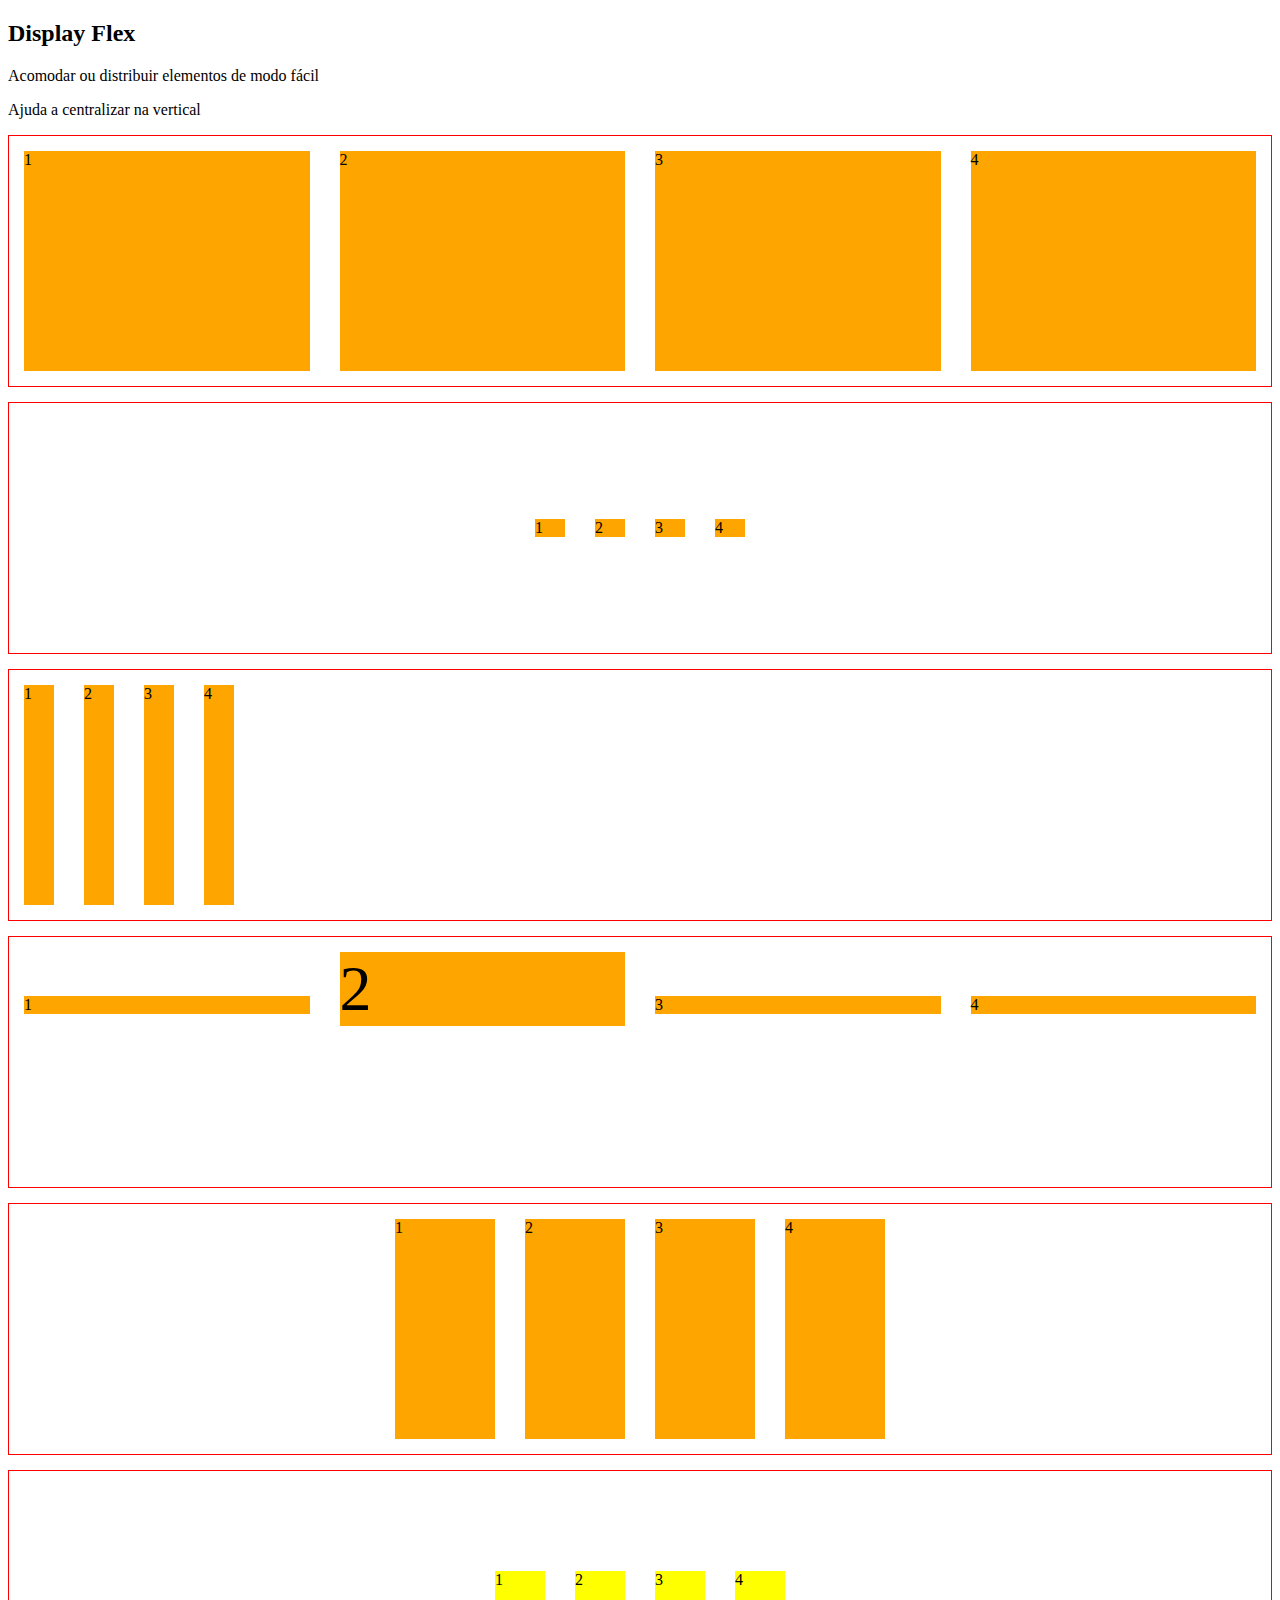
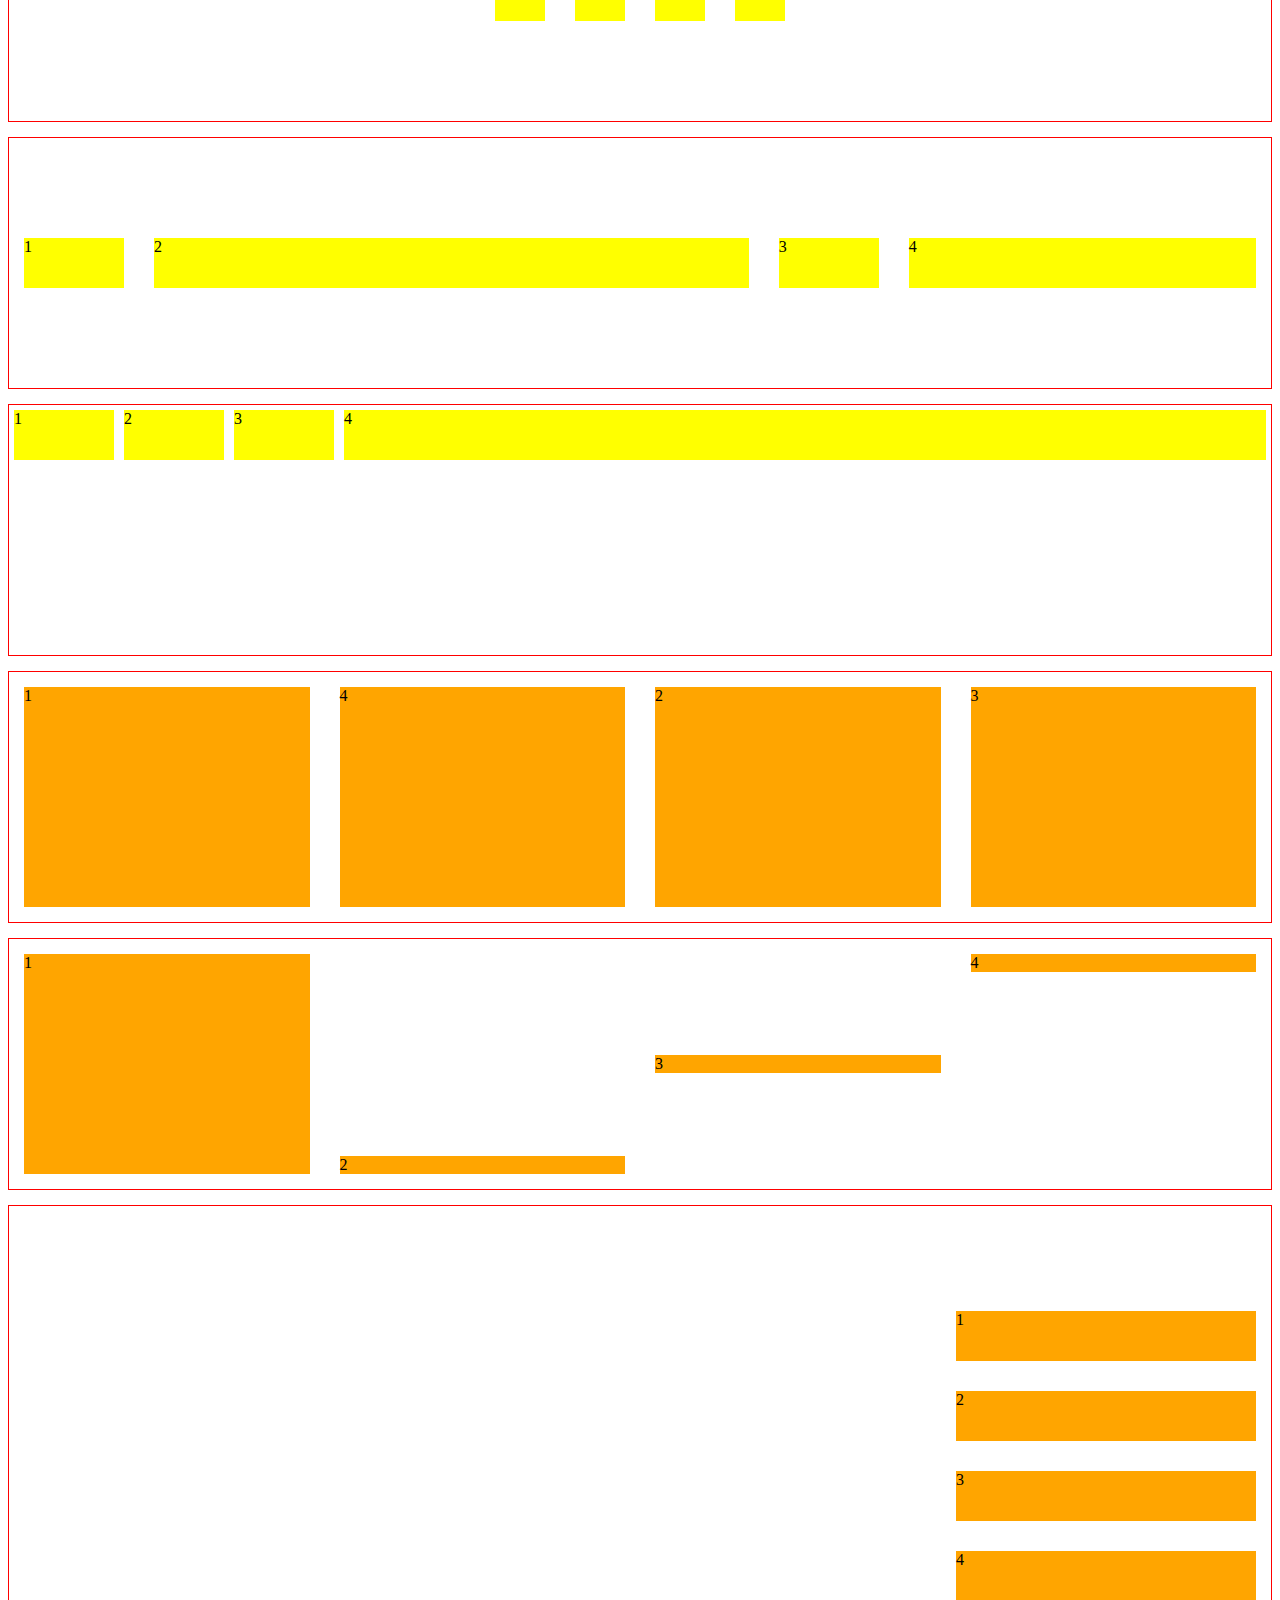
<file: 42-flexbox.html>
<!doctype html>
<!-- doctype informa ao agente de usuario a versão do html que deve ser renderizada-->
<html lang="pt-br">
    <head>
        <title> pagina de exemplo estrutura basica </title>
        <meta charset="utf-8">
        <meta name="author" content="Daniel">
        <meta name="description" content="descrição bacanuda">
        <meta name="keywords" content="html5, tecnologia">
        
        <style>
            .flexbox{
                height: 250px;
                border: 1px solid red;
                display: flex;                
                margin-bottom: 15px;
            }
            
            .flexbox div{
                background: orange;
                width: 300px;
                margin: 15px;
            }
            .flexbox:nth-child(4){
                /*flex-direction: row;
                flex-wrap: wrap;*/
                flex-flow: row nowrap;
            }
            
            .flexbox:nth-child(5){
                justify-content: space-between;
            }
            .flexbox:nth-child(5) div{
                width: 30px;
            }
            
            .flexbox:nth-child(5){
                align-items: center;
                justify-content: center;
            }
            
            .flexbox:nth-child(6) div{
                width: 30px;
            }
            
            .flexbox:nth-child(7){
                align-items: baseline;
                justify-content: center;
            }
            
            .flexbox:nth-child(8){
                justify-content: center;
/*                align-items: flex-end;*/
                flex-wrap: wrap;
                align-content: stretch;
            }
            .flexbox:nth-child(8) div{
                width: 100px;
            }
            
            .flexbox:nth-child(9){
                justify-content: center;
                align-items: center;
            }
            .flexbox:nth-child(9) div{
                background: yellow;
                flex-basis: 50px;
                height: 50px;
            }
            
            .flexbox:nth-child(10){
                justify-content: center;
                align-items: center;
            }
            .flexbox:nth-child(10) div{
                background: yellow;
                flex-basis: 100px;
                height: 50px;
            }
            .flexbox:nth-child(10) div:nth-child(2){
                flex-grow: 2;
            }
            .flexbox:nth-child(10) div:nth-child(4){
                flex-grow: 1;
            }
            
            
            .flexbox:nth-child(11) div{
                background: yellow;
                flex-basis: 100px;
                height: 50px;
                margin: 5px;
            }
            .flexbox:nth-child(11) div:nth-child(2){
                flex-shrink: 1;
            }
            .flexbox:nth-child(11) div:nth-child(4){
/*                flex-shrink: 1;*/
                /* grow shrink basis*/
                flex: 1 0 100px;
            }
            
            .flexbox:nth-child(12) div:nth-child(2){
                order: 3;
            }
            .flexbox:nth-child(12) div:nth-child(4){
                order: 2;
            }
             .flexbox:nth-child(12) div:nth-child(3){
                order: 4;
            }
            
            .flexbox:nth-child(13){
                align-items: flex-start;
            }
            .flexbox:nth-child(13) div:nth-child(2){
                align-items: flex-start;
                align-self: flex-end;
            }
             .flexbox:nth-child(13) div:nth-child(3){
                align-items: flex-start;
                align-self: center;
            }
            .flexbox:nth-child(13) div:nth-child(1){
                align-items: flex-start;
                align-self: stretch;
            }
            
            .flexbox:nth-child(14){
                justify-content: center;
                align-items: flex-end;
                flex-direction: column;
                height: 500px;
            }
            .flexbox:nth-child(14) div{
                flex-basis: 50px;  
            }
        </style>
    </head>
    <body>
        <h2>Display Flex</h2>
        <p>Acomodar ou distribuir elementos de modo fácil</p>
        <p>Ajuda a centralizar na vertical</p>
        
        <div class="flexbox">
            <div class="div1">1</div>
            <div class="div2">2</div>
            <div class="div3">3</div>
            <div class="div4">4</div>
        </div>
        
        <div class="flexbox">
            <div class="div1">1</div>
            <div class="div2">2</div>
            <div class="div3">3</div>
            <div class="div4">4</div>
        </div>
        
         <div class="flexbox">
            <div class="div1">1</div>
            <div class="div2">2</div>
            <div class="div3">3</div>
            <div class="div4">4</div>
        </div>
        
        <div class="flexbox">
            <div class="div1">1</div>
            <div class="div2" style="font-size: 4em;">2</div>
            <div class="div3">3</div>
            <div class="div4">4</div>
        </div>
        
        <div class="flexbox">
            <div class="div1">1</div>
            <div class="div2">2</div>
            <div class="div3">3</div>
            <div class="div4">4</div>
        </div>
        
        <div class="flexbox">
            <div class="div1">1</div>
            <div class="div2">2</div>
            <div class="div3">3</div>
            <div class="div4">4</div>
        </div>
        
        <div class="flexbox">
            <div class="div1">1</div>
            <div class="div2">2</div>
            <div class="div3">3</div>
            <div class="div4">4</div>
        </div>
        
        <div class="flexbox">
            <div class="div1">1</div>
            <div class="div2">2</div>
            <div class="div3">3</div>
            <div class="div4">4</div>
        </div>
        
         <div class="flexbox">
            <div class="div1">1</div>
            <div class="div2">2</div>
            <div class="div3">3</div>
            <div class="div4">4</div>
        </div>
        
        <div class="flexbox">
            <div class="div1">1</div>
            <div class="div2">2</div>
            <div class="div3">3</div>
            <div class="div4">4</div>
        </div>
        
        <div class="flexbox">
            <div class="div1">1</div>
            <div class="div2">2</div>
            <div class="div3">3</div>
            <div class="div4">4</div>
        </div>
    </body>
</html>
</file>
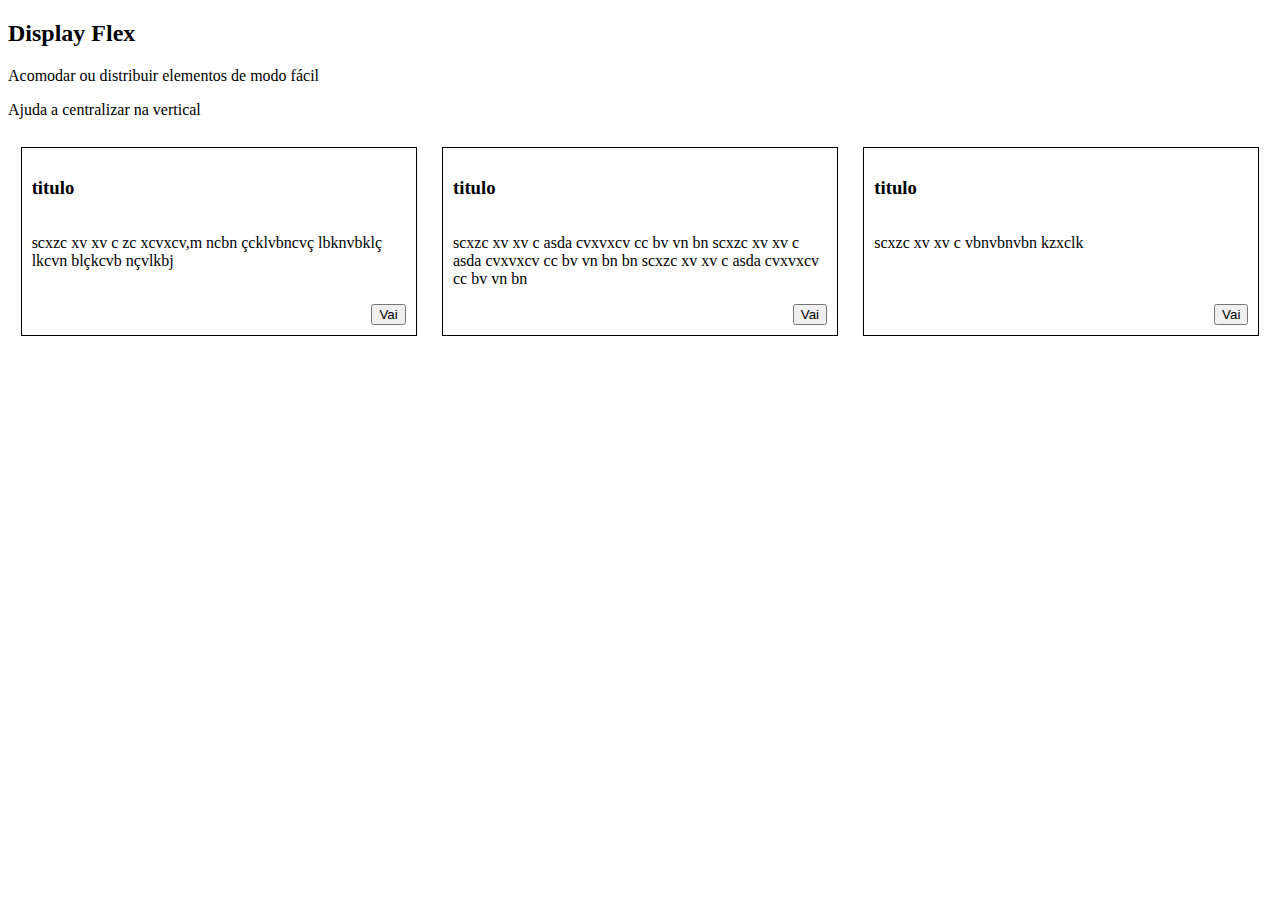
<file: 43-flexbox-cards.html>
<!doctype html>
<!-- doctype informa ao agente de usuario a versão do html que deve ser renderizada-->
<html lang="pt-br">
    <head>
        <title> pagina de exemplo estrutura basica </title>
        <meta charset="utf-8">
        <meta name="author" content="Daniel">
        <meta name="description" content="descrição bacanuda">
        <meta name="keywords" content="html5, tecnologia">
        
        <style>
            .cardContainer{
                display: flex;
            }

            .cardFlex{
                border: 1px solid black;
                width: 30%;
                padding: 10px;
                margin: 1%;
                display: flex;
                flex-direction: column;
                
            }
            .cardFlex p{
                flex-grow: 1;
            }
            .cardFlex button{
                align-self: flex-end;
            }
        </style>
    </head>
    <body>
        <h2>Display Flex</h2>
        <p>Acomodar ou distribuir elementos de modo fácil</p>
        <p>Ajuda a centralizar na vertical</p>
        
        <section class="cardContainer">
            <article class="cardFlex">
                <h3>titulo</h3>
                <p>scxzc xv xv c zc xcvxcv,m ncbn çcklvbncvç lbknvbklç lkcvn blçkcvb nçvlkbj </p>
                <button>Vai</button>
            </article>

            <article class="cardFlex">
                <h3>titulo</h3>
                <p>scxzc xv xv c asda cvxvxcv cc bv vn bn scxzc xv xv c asda cvxvxcv cc bv vn bn bn scxzc xv xv c asda cvxvxcv cc bv vn bn</p>
                <button>Vai</button>
            </article>

            <article class="cardFlex">
                <h3>titulo</h3>
                <p>scxzc xv xv c vbnvbnvbn kzxclk</p>
                <button>Vai</button>
            </article>
        </section>
        
    </body>
</html>
</file>
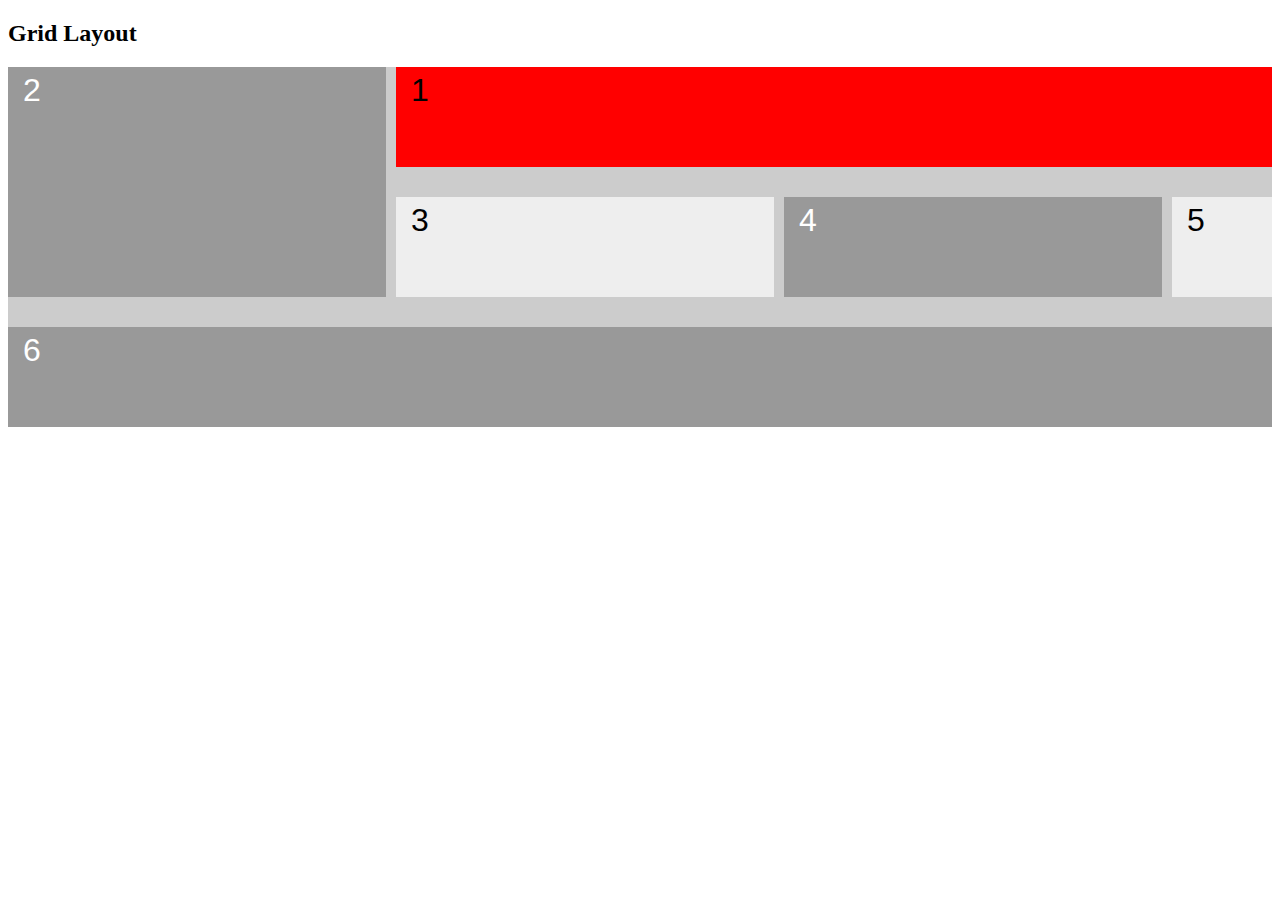
<file: 44-grid.html>
<!doctype html>
<!-- doctype informa ao agente de usuario a versão do html que deve ser renderizada-->
<html lang="pt-br">
    <head>
        <title> pagina de exemplo estrutura basica </title>
        <meta charset="utf-8">
        <meta name="author" content="Daniel">
        <meta name="description" content="descrição bacanuda">
        <meta name="keywords" content="html5, tecnologia">
        
        <style>
            .gridContainer{
                width: 300px;
                background: #ccc;
            }

            .gridItem{
                background: #999;                
                font-size: 2em;
                font-family: sans-serif;
                padding: 5px 15px;
            }
            .gridItem:nth-child(even){
                background: #999;
                color: white;
            }
            .gridItem:nth-child(odd){
                background: #eee;
            }
            
            /* GRID*/
            .gridContainer{
                width: 100%;
                display: grid;
                /* grid-template-columns: 100px 100px 100px;*/
                grid-template-columns: repeat(3, 1fr) 100px;
                grid-template-rows: 100px 100px 100px;/*
                grid-row-gap: 30px;
                grid-column-gap: 12px;*/
                grid-gap: 30px 10px;         
                                
            }
            
            .gridItem:nth-child(1){
                background: red;
/*
                grid-row-start: 1;
                grid-row-end: 2;
                grid-column-start: 2;
                grid-column-end: -1;
*/
                
                grid-row: 1 / 2;
                grid-column: 2 / -1;
/*                grid-column: 2 / span 2;*/
            }
            
            .gridItem:nth-child(2){
                grid-row: 1 / span 2;
            }
            
            .gridItem:nth-child(6){
                grid-column: 1 / -1;
            }
        </style>
    </head>
    <body>
        <h2>Grid Layout</h2>
        
        
        <div class="gridContainer">
            <div class="gridItem">1</div>
            <div class="gridItem">2</div>
            <div class="gridItem">3</div>
            <div class="gridItem">4</div>
            <div class="gridItem">5</div>
            <div class="gridItem">6</div>
        </div>
        
        
    </body>
</html>
</file>
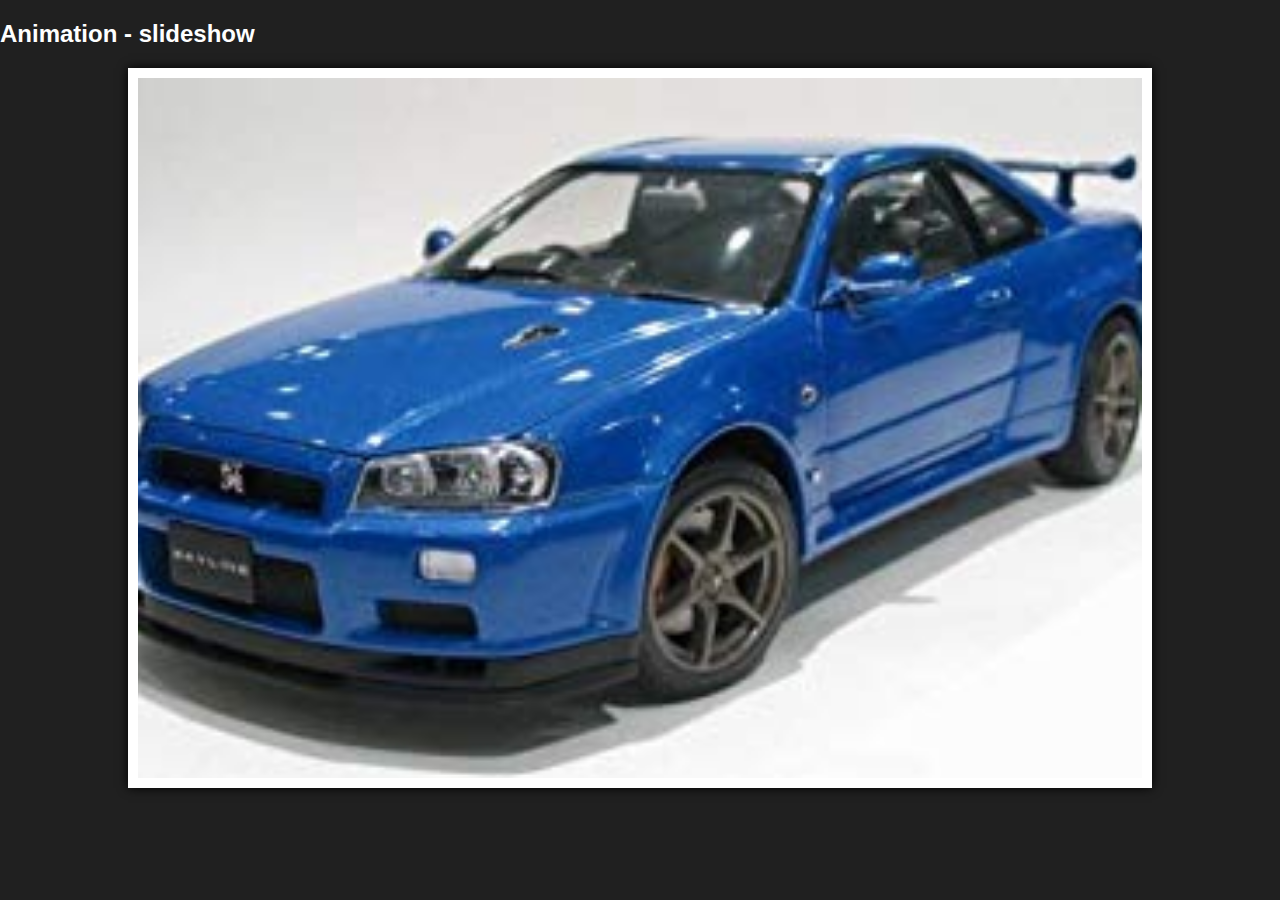
<file: animation-slideshow.html>
<!DOCTYPE html>
<html lang="en">
<head>
    <meta charset="UTF-8">
    <title>Animation: slideshow</title>

    <style>
    
        @keyframes slide{
            0%, 22%, 100%{
                transform: translateY(0);
            }                
            25%, 47%{
                transform: translateY(-80vh);
            }                
            50%, 72% {
                transform: translateY(-160vh);                    
            }                
            75%, 97% {
                transform: translateY(-240vh);                    
            } 
        }             

        body{
            font-family: sans-serif;
            color: white;
            background-color: #202020;
            margin: 0px;
        }

        #slide-externo{
            width: 80vw;
            height: 80vh;
            border: 10px solid white;
            box-shadow: 0px 0px 10px black;
            margin-left: 10vw;
            overflow: hidden;
            box-sizing: border-box;
        }

        #slide-interno{
            animation: slide 15s ease-in-out infinite;
            width: 100%;
            will-change: transform;
        }

        #slide-interno img{
            display: block;
            height: 80vh;
            width: 100%;
            object-fit: cover;
        }

    </style>

</head>
<body>
    <h2>Animation - slideshow</h2>

    <div id="slide-externo">
        <div id="slide-interno">
            <img src="img/img1.jpg" alt="">
            <img src="img/img2.jpg" alt="">
            <img src="img/img3.jpg" alt="">
            <img src="img/img4.jpg" alt="">
        </div>
    </div>

</body>
</html>
</file>
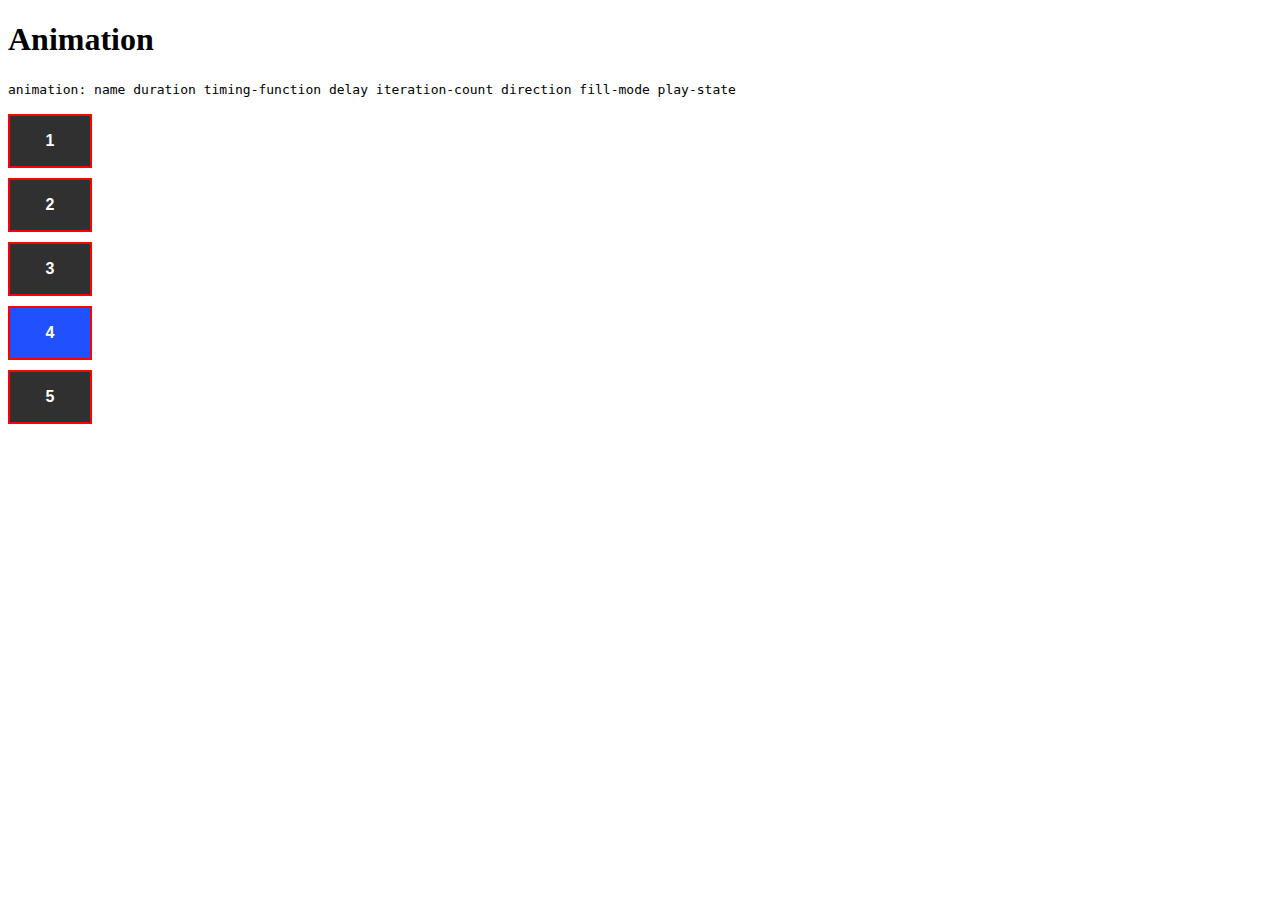
<file: animation.html>
<!DOCTYPE html>
<html lang="pt-br">
<head>
    <meta charset="UTF-8">
    <meta name="author" content="Maurício">
    <title>Animações</title>

    <style>
    
        @keyframes anda{
            0%{
                background-color: #303030;
                transform: translateX(0);
            }

            /*25%{
                height: 80px;
            }

            75%{
                height: 80px;
            }*/

            25%, 75%{
                border-color: green;
            }

            100%{
                transform: translateX(200px);
                background-color: white;
                color: #111111;
            }
        }

        #anima-time-div{
            font-family: sans-serif;
            font-weight: bold;
            background-color: #303030;
            color: white;
            width: 80px;
            height: 50px;
            border: 2px solid red;
            margin-bottom: 10px;
            text-align: center;
        }

        #anima-time-div:nth-of-type(1){
            animation-name: anda;
            animation-duration: 1s;
            animation-timing-function: ease-in-out;
            
            /*animation: anda 2s ease-in-out;*/
        }

        #anima-time-div:nth-of-type(2){
            animation-name: anda;
            animation-duration: 2s;
            animation-iteration-count: infinite;
            animation-direction: alternate; /*vai e volta*/
            animation-timing-function: ease-in-out;

            /*animation: anda 2s ease-in-out infinite alternate*/
        }

        #anima-time-div:nth-of-type(3){
            animation-name: anda;
            animation-duration: 2s;
            animation-iteration-count: infinite;
            animation-direction: alternate; /*vai e volta*/
            animation-timing-function: ease-in-out;
            animation-delay: 2s;

            /*animation: anda 2s ease-in-out 2s infinite alternate*/
        }

        #anima-time-div:nth-of-type(4){
            background-color: #2050FF;
            animation-name: anda;
            animation-duration: 2s;
            animation-iteration-count: 2;
            animation-direction: alternate; /*vai e volta*/
            animation-timing-function: ease-in-out;
            animation-fill-mode: backwards; /*altera a forma que começa ou termina*/
            animation-delay: 2s;
        }

        #anima-time-div:nth-of-type(5){
            animation-name: anda;
            animation-duration: 2s;
            animation-iteration-count: infinite;
            animation-direction: alternate; /*vai e volta*/
            animation-timing-function: ease-in-out;
        }
        
        #anima-time-div:nth-of-type(5):hover{
            animation-play-state: paused;
        }

    </style>


</head>
<body>
    <h1>Animation</h1>

    <p>
        <code>animation: name duration timing-function delay iteration-count direction fill-mode play-state</code>
    </p>

    <div id="anima-time-div">
        <p>1</p>
    </div>

    <div id="anima-time-div">
        <p>2</p>
    </div>

    <div id="anima-time-div">
        <p>3</p>
    </div>

    <div id="anima-time-div">
        <p>4</p>
    </div>

    <div id="anima-time-div">
        <p>5</p>
        <p>passe o mouse</p>
    </div>

</body>
</html>
</file>
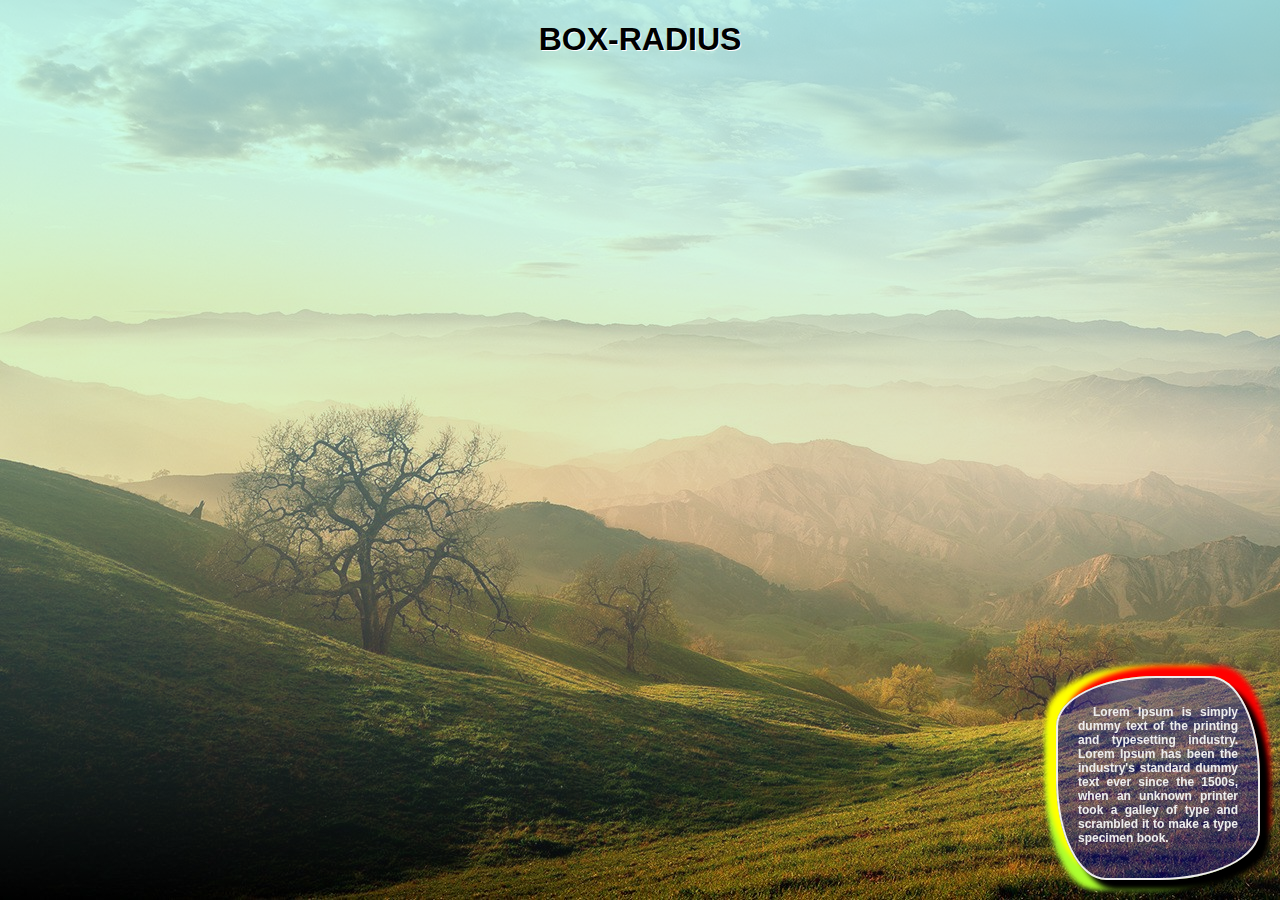
<file: box-radius.html>
<!DOCTYPE html>
<html lang="en">
<head>
    <meta charset="UTF-8">
    <meta name="author" content="Maurício">
    <meta name="description" content="Exemplos de box-radius">
    <meta name="keywords" content="border-radius">
    <title>border-radius</title>

    <style>
        
        html{
            height: 100%;
        }

        body{
            font-family: sans-serif;
            background-image: linear-gradient(to bottom, rgba(175, 255, 255, 0.75),transparent), url(img/paisagem36.jpg);
            background-size: cover;
        }

        h1{
            text-transform: uppercase;
            text-align: center;
            text-shadow: 1px 1px white;
        }

        #div1{
            border: 2px solid #EEEEEE;
            border-radius: 100px 50px / 50px 100px;
            box-shadow: 
                10px 10px 5px black,         
                10px -10px 5px red,          
                -10px -10px 5px yellow,        
                -10px 10px 5px greenyellow;
            width: 200px;
            height: 200px;
            background-color: rgba(0,0,255,0.25);
            bottom: 20px;
            right: 20px;
            position: fixed;
        }

        p{
            font-size: 12px;
            color: #EEEEEE;
            padding: 15px 20px;
            text-align: justify;
            text-indent: 15px;
            font-weight: bold;
        }

    </style>

</head>
<body>
    <h1>box-radius</h1>
    <div id="div1">
        <p>
            Lorem Ipsum is simply dummy text of the printing and typesetting industry.
            Lorem Ipsum has been the industry's standard dummy text ever since the 1500s,
            when an unknown printer took a galley of type and scrambled it to make a type
            specimen book.
        </p>
    </div>

</body>
</html>
</file>
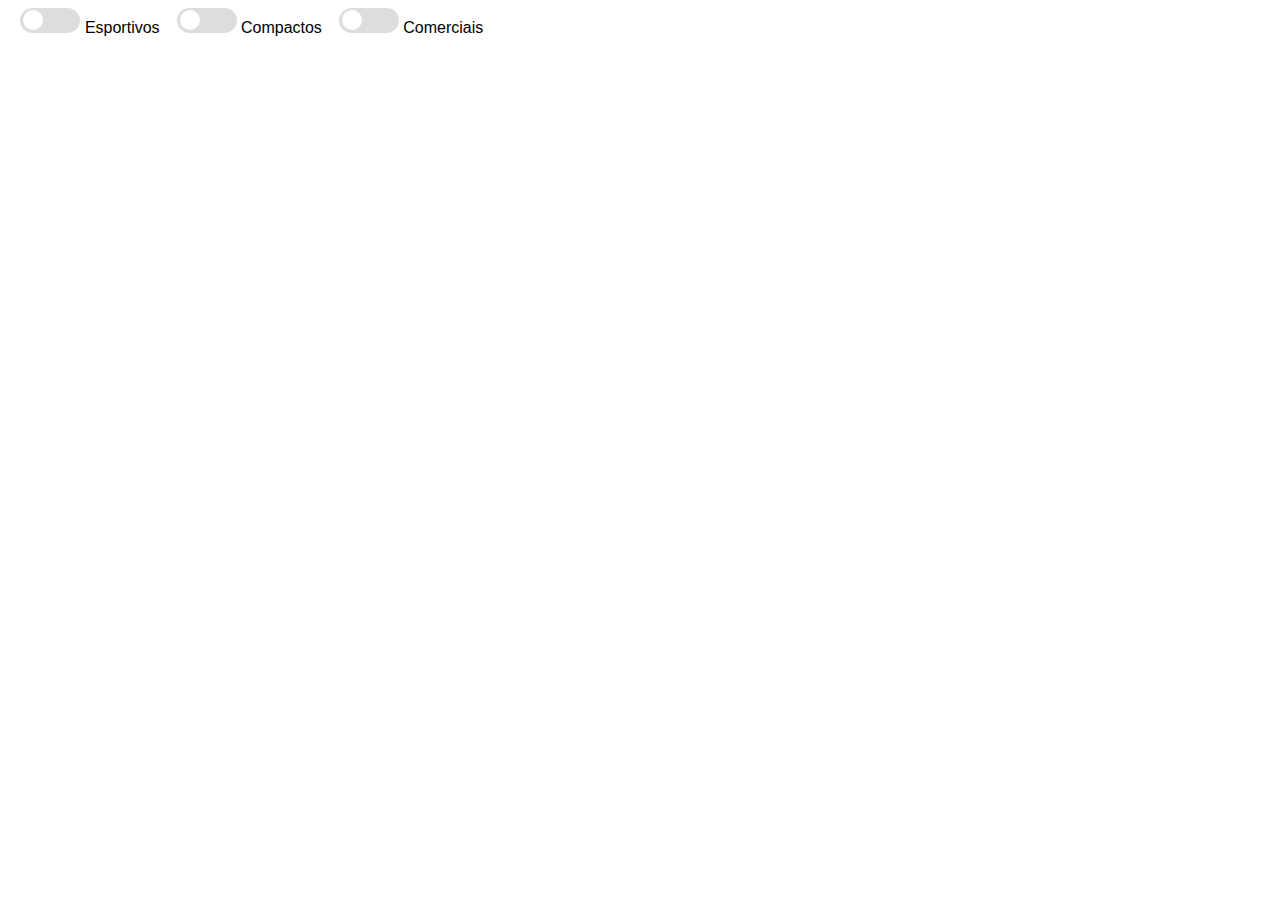
<file: checkboxPersonalizado.html>
<!DOCTYPE html>
<html lang="en">
<head>
    <meta charset="UTF-8">
    <meta name="author" content="Maurício">
    <title>Checkbox diferentão</title>

    <style>
        
        body{
            font-family: sans-serif;
        }

        label{
            display: inline-block;
        }

        label input[type="checkbox"]{
            width: 1px;
            height: 1px;
            opacity: 0;
            overflow: hidden;
        }

        label input[type="checkbox"]:focus + span{
            box-shadow: 0px 0px 0px 1px red;
        }

        label span{
            display: inline-block;
            border-radius: 12.5px;
            width: 60px;
            height: 25px;
            background-color: #DDDDDD;
        }

        label span:before{
            content: "";
            display: block;
            width: 20px;
            height: 20px;
            background-color: white;
            border-radius: 50%;
            margin-top: 2px;
            margin-left: 3px;
            transition: all 300ms ease-in-out;
        }

        label input:checked + span{
            background-color: #FF3015;
        }

        label input:checked + span:before{
            transform: translateX(35px);
        }

    </style>

</head>
<body>
    
    <label>
        <input type="checkbox">
        <span></span>
        Esportivos
    </label>

    <label>
        <input type="checkbox">
        <span></span>
        Compactos
    </label>

    <label>
        <input type="checkbox">
        <span></span>
        Comerciais
    </label>

</body>
</html>
</file>
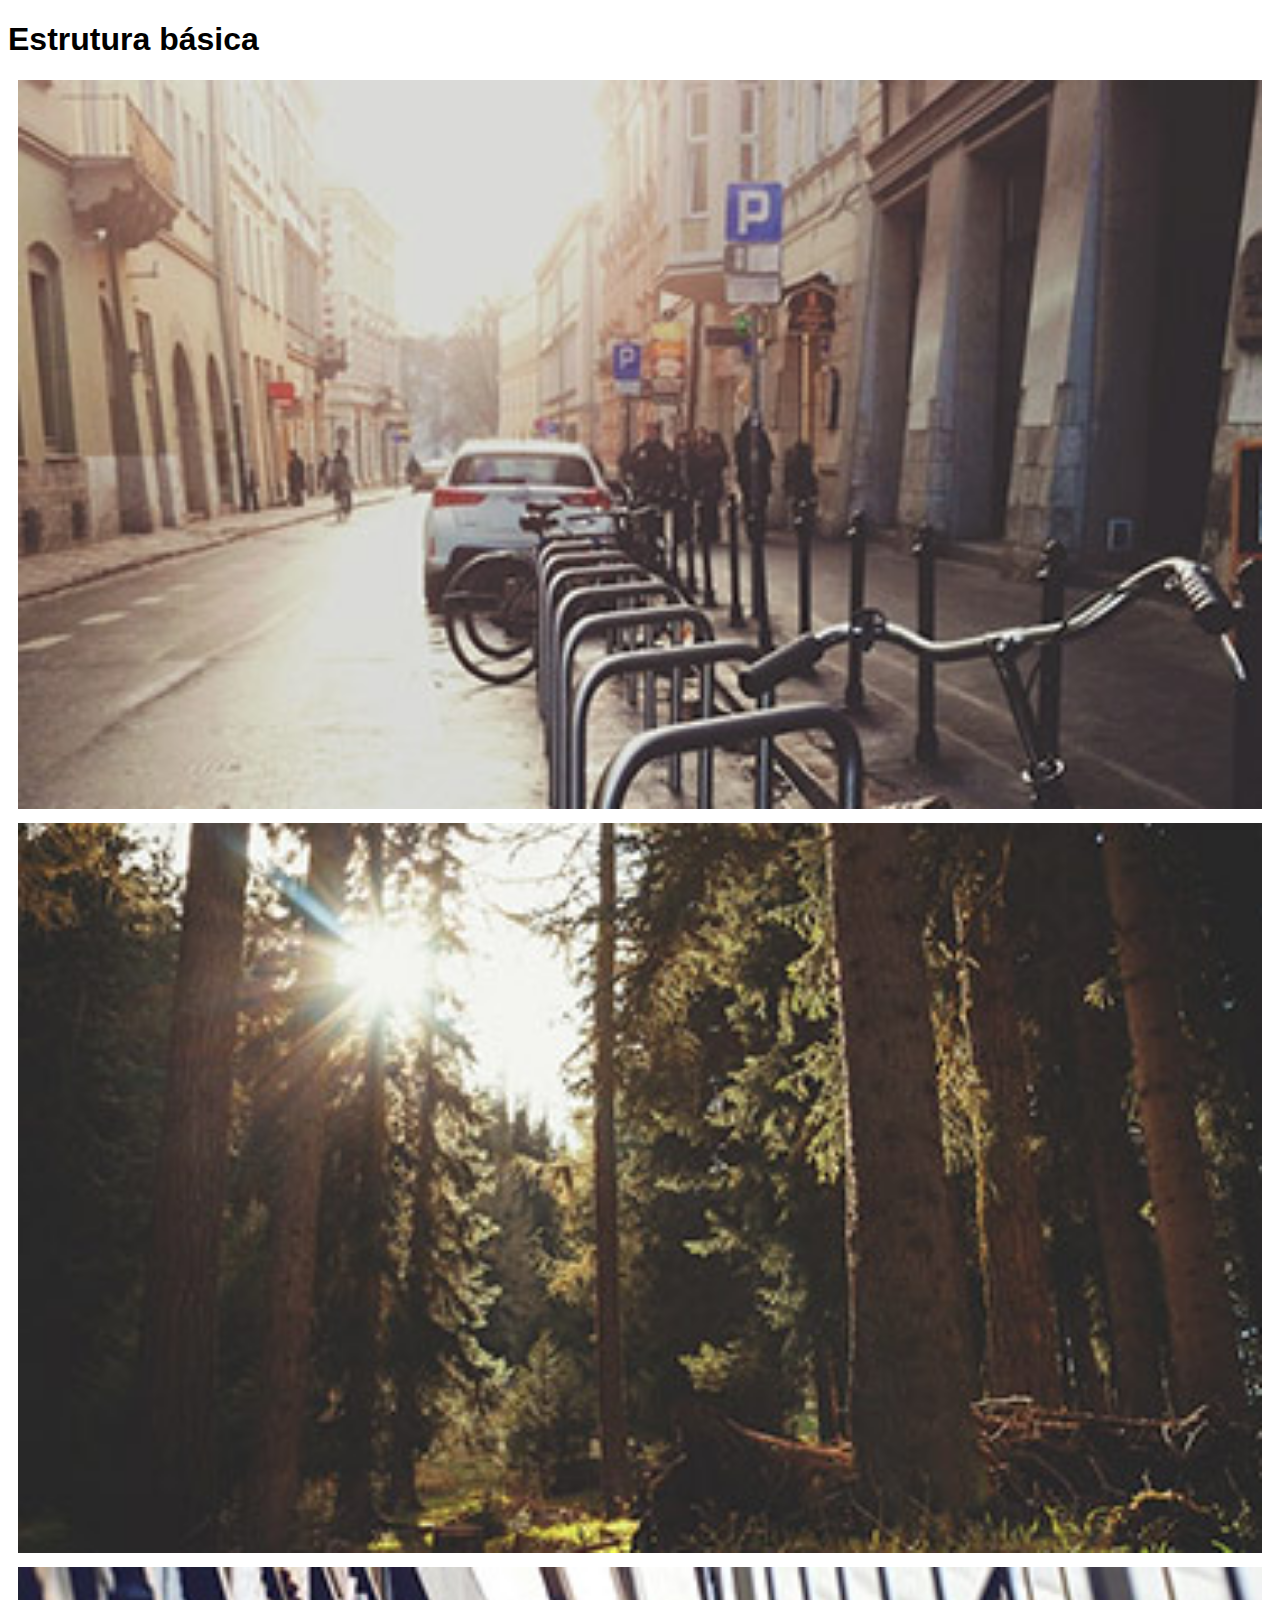
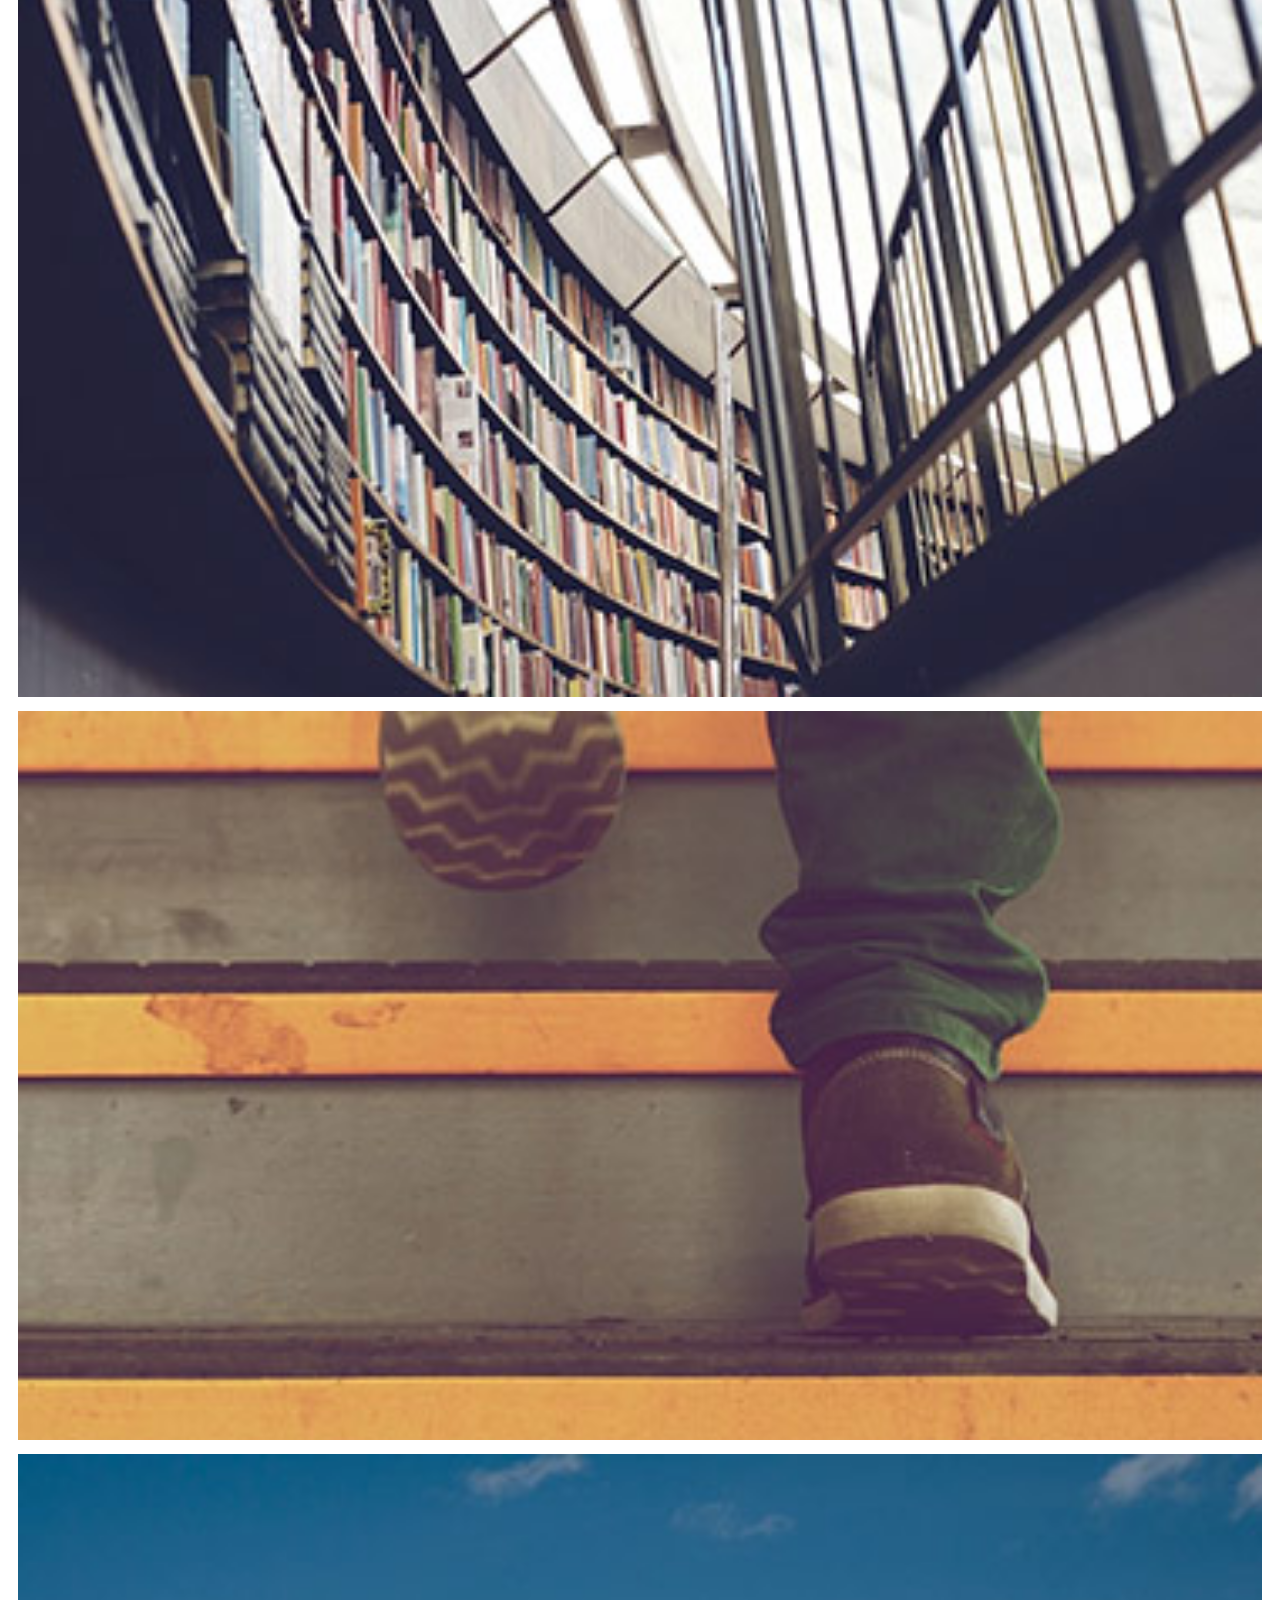
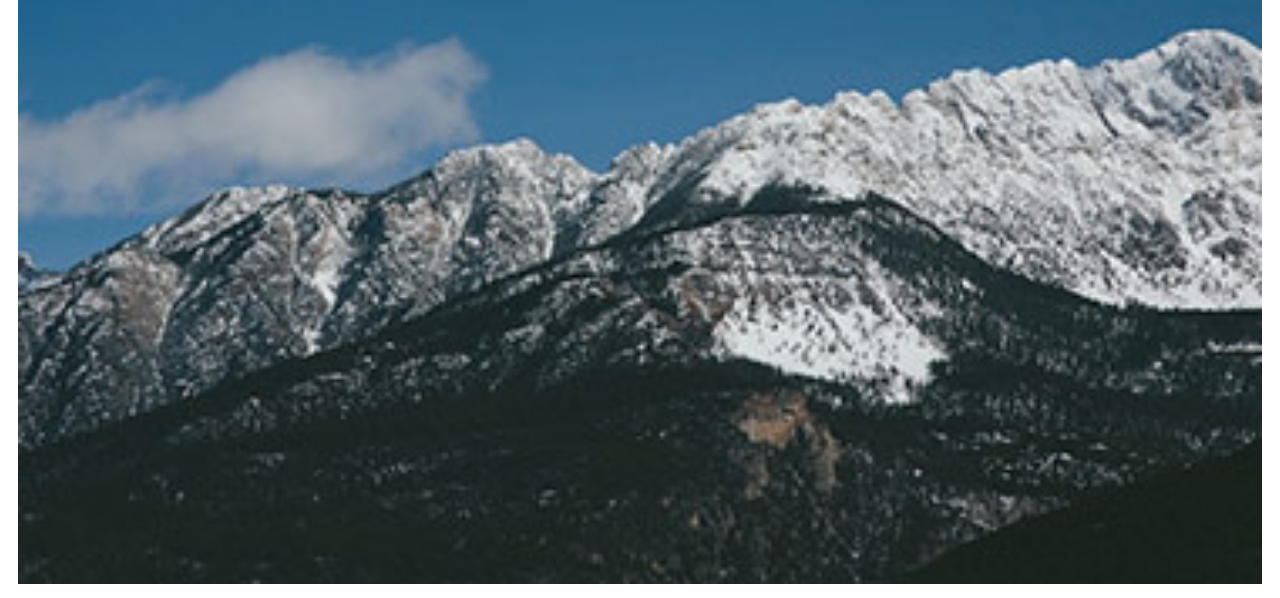
<file: efeitoHoverThumbnail.html>
<!DOCTYPE html>
<html lang="en">
<head>
    <meta charset="UTF-8">
    <title>Hover nas Imagens</title>

    <style>
    
        body{
            font-family: 'Segoe UI', sans-serif;
        }

        a{
            display: block;
            margin: 10px;
            position: relative;
        }

        a img{
            width: 100%;
        }

        a:before{
            content: "";
            position: absolute;
            top: 0;
            left: 0;
            width: 100%;
            height: 100%;
            background-color: transparent;
            transition: all 500ms;
        }

        a:hover:before{
            background-color: rgba(0, 0, 0, .5);
        }

        a:after{
            opacity: 0;
        }

        a:hover:after{
            content: "Veja mais";
            display: block;
            position: absolute;
            border: 3px solid white;
            color: white;
            top: 50%;
            left: 50%;
            padding: 10px 20px;
            transform: translate(-50%, -50%);
            opacity: 1;
        }

    
    </style>

</head>
<body>
    
    <h1>Estrutura básica</h1>

    <section>

        <article>
            <a href="#">
                <img src="Projeto Strata/images/thumbs/01.jpg" alt="">
            </a>
        </article>

        <article>
            <a href="#">
                <img src="Projeto Strata/images/thumbs/02.jpg" alt="">
            </a>
        </article>

        <article>
            <a href="#">
                <img src="Projeto Strata/images/thumbs/03.jpg" alt="">
            </a>
        </article>

        <article>
            <a href="#">
                <img src="Projeto Strata/images/thumbs/04.jpg" alt="">
            </a>
        </article>

        <article>
            <a href="#">
                <img src="Projeto Strata/images/thumbs/05.jpg" alt="">
            </a>
        </article>
        
    </section>

</body>
</html>
</file>
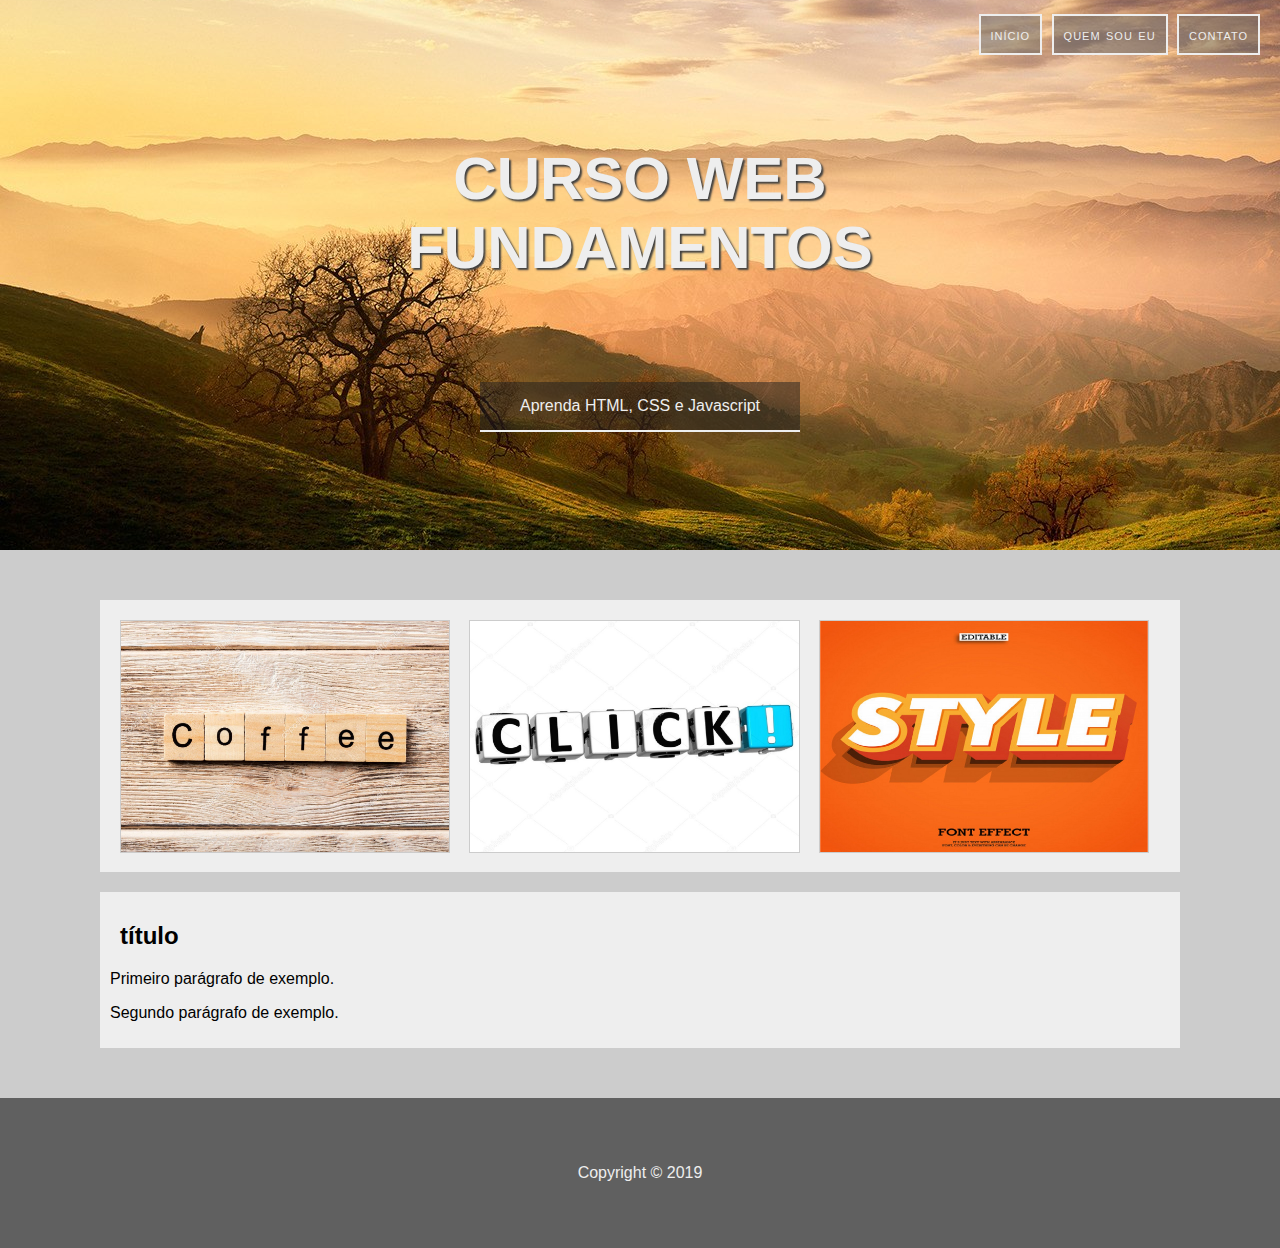
<file: estrutura.html>
<!DOCTYPE html>
<html lang="en">
<head>
    <meta charset="UTF-8">
    <meta name="author" content="Maurício">
    <meta name="description" content="Página apenas com a estrutura da aula de front da Udemy (aula 25)">
    <meta name="keywords" content="Aula 25, Udemy, Atividade">
    <link rel="stylesheet" href="css/estrutura.css">
    <title>Aula 25: Estrutura</title>
</head>
<body>
    <header>
        <nav>
            <ul>
                <li><a href="estrutura.html">início</li></a>
                <li><a href="index.html">quem sou eu</li></a>
                <li><a href="#">contato</li></a>
            </ul>
        </nav>

        <div class="titulo-principal">
            <h1>Curso Web Fundamentos</h1>
        </div>

        <p class="descricao-header">Aprenda HTML, CSS e Javascript</p>
    </header>

    <main>
        <div class="imagens-topicos fundo-branco">
            <img src="img/block1.jpg" alt="Seletores">
            <img src="img/block2.jpg" alt="Posicionamento">
            <img src="img/block3.jpg" alt="Fontes e ícones"> 
        </div>
        <div class="conteudo fundo-branco">
            <h2>título</h2>
            <p>Primeiro parágrafo de exemplo.</p>
            <p>Segundo parágrafo de exemplo.</p>
        </div>
    </main>

    <footer>
        <p>Copyright © 2019</p>
    </footer>

</body>
</html>
</file>
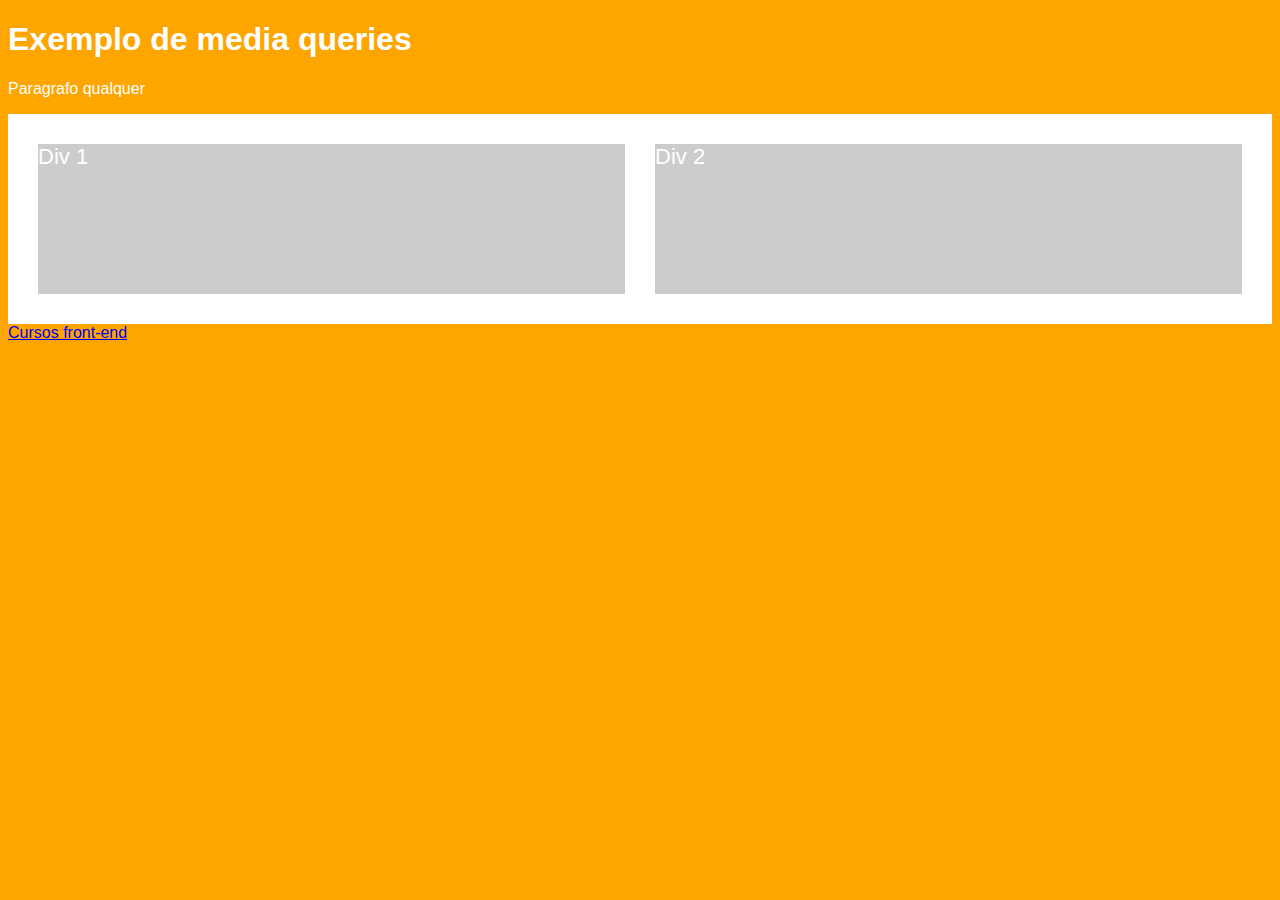
<file: mediaQueries.html>
<!DOCTYPE html>
<html lang="en">
<head>
    <meta charset="UTF-8">
    <meta name="viewport" content="width=device-width, initial-scale=1.0">
    <link rel="stylesheet" href="css/print.css" media="print">
    <title>Media Queries</title>

    <style>
        body{
            background-color: #60AAFF;
            font-family: Arial;
            font-size: 16px;
            color: white;
        }

        .clearfix::after{
            content: "";
            display: block;
            clear: both;
        }

        .container{
            background-color: white;
            padding: 15px;
            font-size: 24px;
        }

        .container div{
            background-color: #CCCCCC;
            margin-bottom: 15px;
            height: 150px;
            font-size: 22px;
        }

        @media screen and (min-width: 510px){
            body{
                background-color: orange;
            }
            .container div{
                width: calc(50% - 30px);
                float: left;
                margin: 15px;
            }

        }
    </style>

</head>
<body>
    
    <h1>Exemplo de media queries</h1>

    <p>Paragrafo qualquer</p>

    <div class="container clearfix">

        <div>Div 1</div>
        <div>Div 2</div>

    </div>

    <a href="https://serfrontend.com/cursos">Cursos front-end</a>


</body>
</html>
</file>
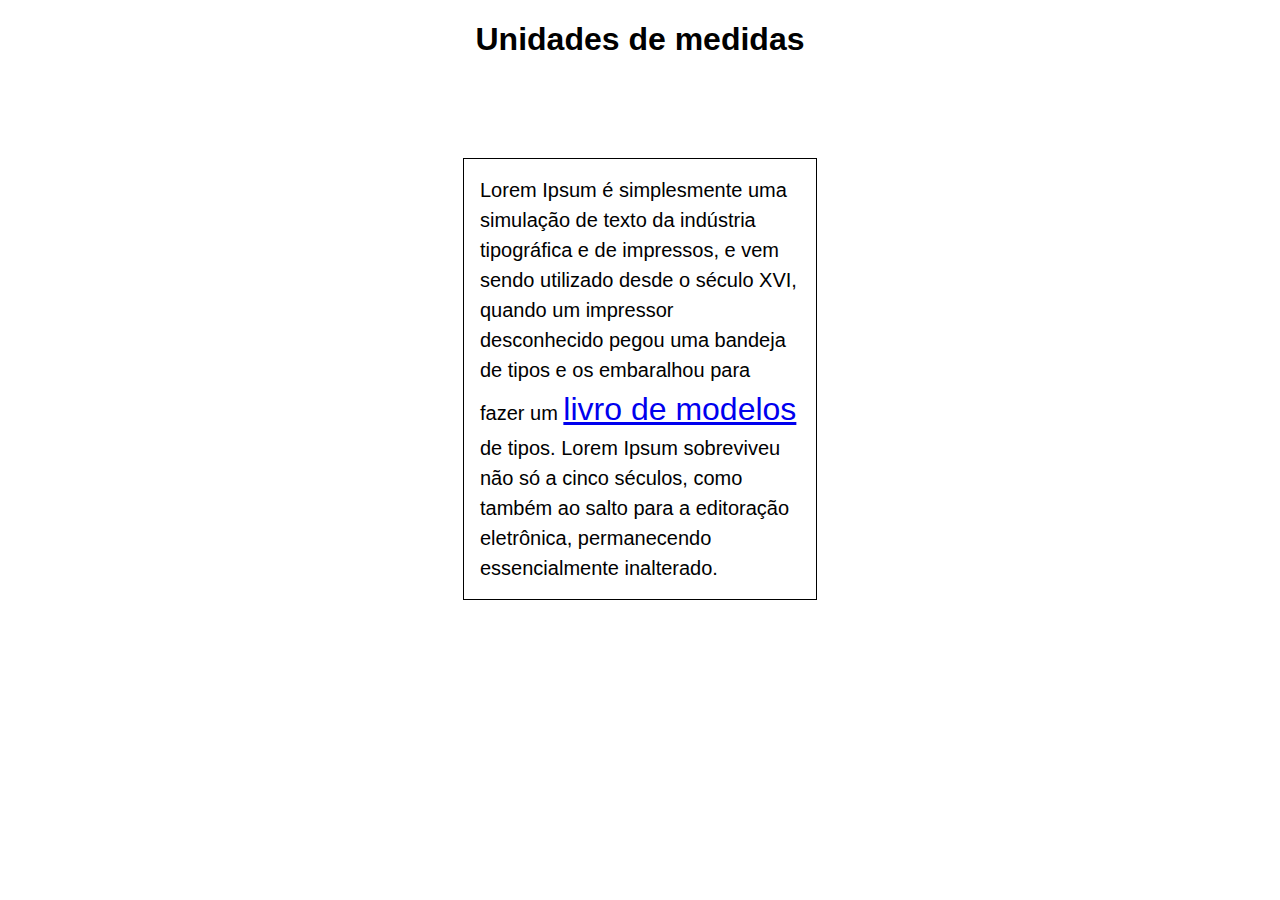
<file: mediaQueries3.html>
<!DOCTYPE html>
<html lang="en">
<head>
    <meta charset="UTF-8">
    <title>Media Queries 3</title>

    <style>
        
        html{
            font-size: 32px;
        }
        
        body{
            font-family: 'Segoe UI', sans-serif;
            font-size: 16px;
        }

        div{
            border: 1px solid black;
            /* padding: 16px; */
            padding: 1em;
            width: 320px;
            /* 320 / 16  = valor em "em"*/
            width: 20em;
            margin: 100px auto;
            /* 160 / 16 = 6.25em*/
            margin: 6.25em auto;
        }

        h1{
            text-align: center;
        }

        p{
            margin: 0px;
            line-height: 1.5;
            font-size: 1.25em;
            /* 16px x 1.25 = 20px*/
        }

        a{
            /*font-size: 24px;*/
            /* 24 / 20 = 1.2 */
            font-size: 1.2em;
            font-size: 1rem;
        }

    </style>

</head>
<body>
    <h1>Unidades de medidas</h1>
    
    <div>
        <p>
            Lorem Ipsum é simplesmente uma simulação de texto da indústria 
            tipográfica e de impressos, e vem sendo utilizado desde o século 
            XVI, quando um impressor desconhecido pegou uma bandeja de tipos
            e os embaralhou para fazer um <a href="#">livro de modelos</a> de tipos. Lorem 
            Ipsum sobreviveu não só a cinco séculos, como também ao salto 
            para a editoração eletrônica, permanecendo essencialmente inalterado.
        </p>
    </div>
</body>
</html>
</file>
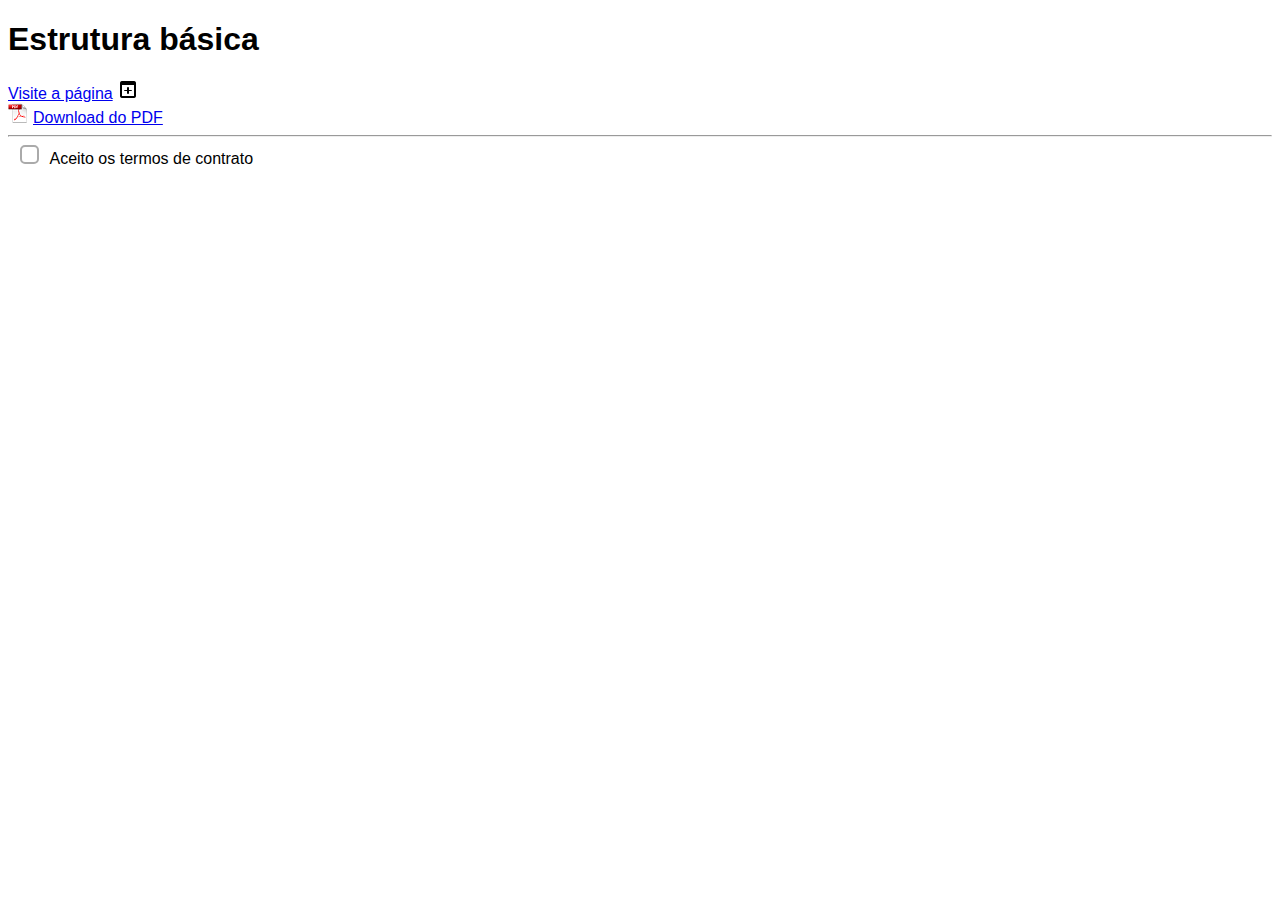
<file: pratica1.html>
<!DOCTYPE html>
<html lang="en">
<head>
    <meta charset="UTF-8">
    <meta name="Author" content="Maurício">
    <title>Colocando em prática 1</title>

    <style>
    
    body{
        font-family: sans-serif;
    }
    
    a[target="_blank"]:after{
        content: url(img/novaJanela.png);
        display: inline-block;
        margin-left: 5px;
    }

    a[href$=".pdf"]:before{
        content: url(img/iconePdf.png);
        height: 15px;
        display: inline-block;
        margin-right: 5px;
    }

    .chk{
        display: inline-block;
        border: 2px solid #aaa;
        width: 15px;
        height: 15px;
        margin-right: 10px;
    }

    label{
        display: inline-block;
        height: 15px;
    }

    input[type="checkbox"]{
        width: 1px;
        height: 1px;
        overflow: hidden;
        visibility: hidden;
    }

    input[type="checkbox"] + label .chk{
        border-radius: 5px;
    }

    input[type="checkbox"]:checked + label .chk{
        background: #666666;
        position: relative;
    }

    input[type="checkbox"]:checked + label .chk:before{
        content: "";
        display: block;
        position: absolute;
        top: 0px;
        bottom: 4px;
        left: 4px;
        right: 4px;
        border: 2px solid #FFFFFF;
        border-top-color: transparent;
        border-left-color: transparent;
        transform: rotate(45deg);
        box-sizing: border-box;
    }

    </style>

</head>
<body>
    
    <h1>Estrutura básica</h1>

    <a href="http://serfrontend.com" target="_blank"> Visite a página</a>
    <br>
    <a href="documento1.pdf">Download do PDF</a>
    <br>
    <hr>

    <input type="checkbox" name="qualquer" id="check">
    <label for="check"><span class="chk"></span>Aceito os termos de contrato</label>

</body>
</html>
</file>
<file: css/estilo.css>
*{
    color:#303030;
    font-family: 'Segoe UI', sans-serif;
}

h1{
    font-size: 32px;
}

h2{
    font-size: 24px;
    text-decoration-line: dotted;
}

a{
    text-decoration-line: none;
}

a:visited{
    color: #000090;
}

a:hover{
    color: #303030;
    font-size: 18px;
    transition: 500ms;
}

.qualificacoes{
    padding-left: 10px;
    border: 2px solid #009900;
    width: 50%;
}

.indentado{
    text-indent: 5px;
}

.personalizado{
    color: #DD0000;
    font-weight: bold;
}
</file>
<file: Projeto Final/style/main.css>
body{
    margin: 0;
    font-family: 'Open Sans', sans-serif;
    line-height: 1.5;
}

img{
    max-width: 100%;
}
.container{
    margin-right: auto;    
    margin-left: auto;
    padding-left: 1em;
    padding-right: 1em;
    max-width: 980px;
}

.header{
    background: #fff;
    width: 100%;
}

.js .header{
    position: fixed;
    width: 100%;
    z-index: 10;
}

.logo-text{
    text-transform: uppercase;
    background-color: #63c6ae;
    font-size: 24px;
    margin: 0;
    padding: 20px;
    display: block;
    text-decoration: none;
    font-weight: bold;
    color: #fff;
    float: left;
    text-align: right;
}

.header__nav{
    clear: left;
}
.header__nav ul{
    margin: 0;
    padding: 0;
}
.header__nav li {
    list-style-type: none;
    background: #242c2c;
    text-align: center;
    border-bottom: 1px dotted rgba(255,255,255, 0.2);
}
.header__nav a {
    text-decoration: none;
    text-transform: uppercase;
    color: #586165;
    font-size: 14px;
    font-weight: 600;
    display: block;
    padding: 25px 0;
    transition: .8s ease;
}
.header__nav a:hover {
    color: #63c6ae;   
}
.header__btnMenu{
    float: right;
    margin: 1.5em;
    background: transparent;
    border: none;
    font-size: 14px;
}

.js .header__nav{
    transition: max-height 1s;
}

.js .laptop-slider{
    overflow: hidden;
    color: white;
}
.js .laptop-slider .slideshow{
    position: relative;
    width: 100%;
    margin: auto;
    max-width: 950px;
}
.js .laptop-slider figure{
    opacity: 0;
    transition: 1s opacity;
    width: 100%;
    position: absolute;
    top: 0;
    left: 0;
    
}
.js .laptop-slider figure.show{
    opacity: 1;
    position: static;
    
}
.js .laptop-slider .prev, .js .laptop-slider .next{
    z-index: 3;
    position: absolute;
    top: 50%;
    cursor: pointer;
}
.js .laptop-slider .prev{
    left: 10px;
}
.js .laptop-slider .next{
    right: 10px;
}





.js .quote-slideshow{
    position: relative;
    width: 100%;
    margin: auto;
    max-width: 950px;
    box-sizing: border-box;
    padding: 0 50px;
    color: white;
}
.js .quote-slideshow figure h2{
    margin-top: 0;
}
.js .quote-slideshow figure{
    opacity: 0;
    transition: 1s opacity;
    position: absolute;
    top: 0;
    left: 50px;
    right: 50px;
    box-sizing: border-box;
    margin: 0;
}
.js .quote-slideshow figure.show{
    opacity: 1;
    position: static;
    
}
.js .quote-slideshow .prev, .js .quote-slideshow .next{
    z-index: 3;
    position: absolute;
    top: 50%;
    cursor: pointer;
}
.js .quote-slideshow .prev{
    left: 10px;
}
.js .quote-slideshow .next{
    right: 10px;
}


.hero{
    height: 80vh;
    padding: 40px 20px;
    text-align: center;
    display: flex;
    flex-direction: column;
    justify-content: center;
    align-items: center;
    
    background: linear-gradient(45deg, white 50%, transparent 50%) left calc(50% + 20px) bottom no-repeat, 
                linear-gradient(-45deg, white 50%, transparent 50%) left calc(50% - 20px) bottom no-repeat, 
                url(../img/01.jpg);
    background-size: 40px 40px, 40px 40px, cover;
}

.hero__title{
    background-color: #63c6ae;
    color: white;
    font-size: 28px;
    font-weight: 600;
    padding: 30px 20px;
    text-transform: uppercase;
}

.hero__text{
    background-color: #242a2c;
    margin: 5px 30px 35px;
    color: white;
    padding: 20px;
    font-size: 16px;
}

.hero__btn{
    border: 1px solid rgba(255,255,255,.3);
    background-color: rgba(0,0,0,.2);
    border-radius: 5px;
    padding: 15px 25px;
    display: inline-block;
    color: white;
    text-decoration: none;
    font-size: 16px;
    font-weight: 600;
    text-transform: uppercase;
}




.people-cards{
    margin-top: 2.5em;
}

.people-cards__card{
    
}
.people-cards__card:hover{
    outline: 5px solid #63c6ae;
    outline-offset: -5px;
}
.people-cards__card:hover .people-cards__avatar img{
    transform: translateY(-50%);
}
.people-cards__card:hover .people-cards__title,
.people-cards__card:hover .people-cards__text{
    color: #63c6ae;
}

.people-cards__image{
    width: 100%;
}

.people-cards__avatar{
    margin: -55px auto;
    width: 88px;
    height: 88px;
    overflow: hidden;
}
.people-cards__content{
    text-align: center;
    padding: 40px 25px 10px;
    border-left: 1px solid #dbe1e7;
}
.people-cards__title{
    color: #737c85;
    font-size: 21px;
    font-weight: normal;
}
.people-cards__text{
    color: #929da5;
    font-size: 14px;    
}



.content{
    background: #f8f9f9;
    padding: 20px 0 80px;
    border-top: 1px solid #e3e3e3;
}

.content h3{
    color: #737c85;
    font-size: 21px;
    padding-top: 40px;
    font-weight: 400;
}
.content p{
    color: #929da5;
    font-size: 14px;
    word-spacing: 3px;
}
.button{
    padding: 15px 40px;
    border-radius: 3px;
    text-decoration: none;
    font-weight: 600;
    font-size: 15px;
    margin-right: 15px;
    display: inline-block;
    transition: background .5s;
}
.button:hover{
    background-color: #929da5;
}
.button-primary{
    background-color: #69c6ae;
    color: white;
}
.button-secundary{
    background-color: #455357;
    color: white;
}



.last-articles__title{
    background-color: #63c6ae;
    padding: 5px 0;
}

.last-articles__title h2{
    font-size: 24px;
    color: white;
    text-transform: uppercase;
    font-weight: 400;
}

.last-articles__thumbs{
    display: grid;
    grid-template-columns: repeat(auto-fill, minmax(250px, 1fr));
    grid-auto-rows: auto;
    grid-gap: 0;
    background: yellow;
}
.last-articles__thumbs img{
    display: block;
    width: 100%;
}


.laptop-slider{
    background-color: #242a2c;
    padding: 125px 0 100px;
    width: 100%;
    overflow: auto;
}

.slideshow{
    white-space: nowrap;
}
.slideshow figure{
    display: inline-block;
}




.quote-container{
    background-color: #63c6ae;
    padding: 50px 0;
    border-bottom: 12px solid #48b9a1;
}

.quote-slideshow h2{
    color: white;
    font-size: 30px;
    font-style: italic;
    font-weight: normal;
}

.quote-slideshow figcaption{
    color: white;
    font-size: 18px;
    text-align: center;
}

.no-js .quote-slideshow figure + figure{
    margin-top: 5em;
}


.footer{
    background-color: #242a2c;
    padding: 50px 0 250px;
    color: #454e51;
    font-size: 14px;
}

.footer__links li{
    list-style: none;
}
.footer__links a{
    color: #454e51;
    display: block;
    font-weight: 600;
    text-decoration: none;
}

.footer__logo{
    text-transform: uppercase;
}

@media screen and (min-width: 1024px){
    .header{
        position: fixed;
    }
    
    .logo-text{
        width: 25%;
        box-sizing: border-box;
    }
    
    .header__btnMenu{
        display: none;
    }
    
    .header__nav{
        float: left;
        width: 75%;
        clear: none;
        max-width: 800px;
    }
    
    .header__nav ul{
        display: flex;
        justify-content: space-around;
    }
    
    .header__nav li {
        border-bottom: none;
        flex-grow: 1;
    }
    
    .header__nav a{
        background: white;        
    }
    
    
    .people-cards{
        display: grid;
        grid-template-columns: repeat(4, 1fr);
        grid-gap: 30px;
    }
    
    
    .content .container{
        display: grid;
        grid-template-columns: 1fr 1fr;
        grid-gap: 30px;
    }
    
    .last-articles__thumbs{
        grid-template-columns: repeat(6, 1fr);
    }
    
    .footer .container{
        display: flex;
    }
    .footer .container > * {
        margin: 1.5em;
    }
}
</file>
<file: Projeto Strata/css/estilo.css>
body{
    font-family: 'Open Sans', arial, helvetica, sans-serif;
    color: #666;
    line-height: 1.7;
}

a{
    transition: color .2s linear, border .2s linear;
    text-decoration: none;
    border-bottom: 1px dotted;
    color: #49bf9d;
}
a:hover{
    border-bottom-color: transparent;
}

p{
    margin: 0 0 2em;
}

img{
    max-width: 100%;
}

h1, h2, h3, h4, h5, h6{
    color: #787878;
    font-weight: normal;
    margin: 1em 0;
}

h1{
    font-size: 36px;
}
h2{
    font-size: 30px;
}
h3{
    font-size: 26px;
}
h4{
    font-size: 22px;
}
h5{
    font-size: 18px;
}
h6{
    font-size: 15px;
}

sub, sup{
    font-size: 12px;
}
blockquote{
    border-left: 5px solid #efefef;
    margin: 2em 0;
    padding: .5em 0 .5em 1.5em;
}
blockquote p{
    margin-bottom: .5em;
}
blockquote p:last-child{
    margin-bottom: 0;   
}

code{
    background: #f7f7f7;
    border-radius: .35em;
    border:2px solid #efefef;
    font-size: .9em;
    padding: 0.25em 0.65em;
    font-family: "courier new", monospace;
    color: #929292;
}

pre code{
    display: block;
}

ul, ol{
    margin: 0;
    padding: 0;
    padding-left: 1.1em;
}
li{
    padding-left: .5em;
}

.hidden{
    width: 0;
    height: 0;
    overflow: hidden;
    visibility: hidden;
    display: block;
}

.ul-alternate{
    list-style-type: none;
    padding-left: 0; 
}
.ul-alternate li{
    border-bottom: 2px solid #d8d8d8;
    padding-left: 0;
}
.ul-alternate li:last-child{
   border: 0; 
}

.ul-icons{
    list-style-type: none;
    padding-left: 0; 
}
.ul-icons li{
    display: inline-block;
    font-size: 2em;
    color: #49bf9d;
}

input, label, textarea, select{
    display: inline-block;
    width: 100%;
    box-sizing: border-box;
}
input, textarea, select{
    background: #ccc;
    padding: 15px;
    border-radius: 5px;
    border: 3px solid transparent;
    margin-bottom: 15px;
}
input[type="radio"], input[type="checkbox"]{
    width: auto;
}
input:focus, textarea:focus{
    border: 3px solid #49bf9d;
    outline: none;
}
textarea{
    height: 10em;
}

.button-default{
    background-color: #49bf9d;
    border: 3px solid #49bf9d;
    color: white;
    padding: .75em 1.5em;
    border-radius: 5px;
    font-size: .8em;
    display: inline-block;
    width: auto;
    transition: all .5s;
    cursor: pointer;
}
.button-default:hover{
    background-color: #5ddeb9;
    border-color: transparent;
}
.button-default-stroke{
    background-color: white;
    border-color: #efefef;
    color: inherit;
}
.button-default-stroke:hover{
    color: #49bf9d;
    border-color: #49bf9d;
    background-color: white; 
}

.button-default-small{
    font-size: .65em;
}
.button-default-big{
    font-size: 1em;
}
.button-default-full{
    display: block;
    text-align: center;
}

.imagem-link{
    border: 0;
}

.table{
    width: 100%;
    margin: 0 0 2em 0;
    border-collapse: collapse;
    text-align: left;
}
.table td{
    padding: .75em;
}
.table th{
    background: #ccc;
    padding: .75em;
}
.table tbody tr td{
    border-bottom: 1px solid #ccc;
}
.table tbody tr:first-child td{
    border-top: 2px solid #666;
}
.table tbody tr:last-child td{
    border-bottom: 2px solid #666;
}

.table tbody tr:nth-child(even) td{
    background: #eee;
}

.table-alternate tbody td, .table-alternate tbody tr:first-child td, .table-alternate tbody tr:last-child td{
    border: 1px solid #ddd;
}

.main-header{
    position: fixed;
    top: 0;
    left: 0;
    height: 100%;
    width: 35%;
    padding: 124px 54px 72px;
    box-sizing: border-box;
    background-image: url(../images/overlay.png), url(../images/bg.jpg);
    background-position: left top;
    background-size: auto, cover;
    text-align: right;
}

.main-header-title{
    font-size: 22px;
    line-height: 1.5;
    color: white;
    font-weight: normal;
    color: rgba(255, 255, 255, .5);
}
.main-header-title strong{
    color: white;
    font-weight: normal;
}
.main-header-link{
    color: inherit;
}
.main-header-link:hover{
    color: #49bf9d;
}

.main-content{
    width: 65%;
    margin-left: 35%;
    padding: 124px 54px 72px;
    box-sizing: border-box;
}

.main-header-link img{
    border-radius: 50%;
    overflow: hidden;
}

.recent-works-card img{
    border-radius: 10px;
    overflow: hidden;
}


.gallery-img img{
    width: 100%;
}
.gallery-thumb img, .gallery-img img{
    margin-bottom: 2%;
    display: inline-block;
    border-radius: 5px;
}

.main-footer{
    position: fixed;
    bottom: 0;
    width: 35%;
    left: 0;
    padding: 0 54px 72px 0;
    box-sizing: border-box;
    text-align: right;
}
.main-footer a{
    color: rgba(255, 255, 255, 0.4);    
    text-decoration: none;
}
.main-footer a:hover{
    color: #49bf9d;   
}
.main-footer .ul-icons a{
  font-size: .75em;   
    border-bottom: none;
}
.copyright{
    list-style: none;
}
.copyright li{
    display: inline-block;
    border-left: solid 1px rgba(255, 255, 255, 0.25);
    padding: 0 0.75em;
    line-height: 1;
    font-size: .8em;
}
.copyright li:first-child {
    border-left: 0;
}
.copyright li:last-child {
    padding-right: 0;
}
/* Grid */
.row{
    overflow: auto;
}

.col-2{
    width: 48.5%;
    float: left;
}
.col-2:first-child{
    margin-right: 1.5%;
}
.col-2:last-child{
    margin-left: 1.5%;
}
.col-2-3{
    width: 66%;
    float: left;
}
.col-1-3{
    width: 32%;
    float: left;
}
.col-1-3:nth-child(3n - 2){ /* 1, 4, 7*/
   margin-right: 2%;
}
.col-1-3:nth-child(3n){ /* 3, 6, 9*/
   margin-left: 2%;
}

.col-2-3 + .col-1-3, .col-1-3 + .col-2-3{
    margin-left: 2%;
}
</file>
<file: css/estrutura.css>
body{
    font-family: Verdana, sans-serif;
    margin: 0 !important;
}

header{
    background-image: url("../img/paisagem36.jpg");
    background-size: auto;
    background-position-y: center;
    background-repeat: no-repeat;
    padding: 10px 20px 40px;
    height: 500px;
}

header li{
    margin-left: 5px;
    text-align: center;
    display: inline-block;
}

header li a{
    color: #EEEEEE;
    border: 2px solid #EEEEEE;
    background-color: rgba(100, 100, 100, 0.5);
    padding: 10px;
    letter-spacing: 1px;
    text-decoration-line: none;
    font-variant-caps: small-caps;
}

header li a:hover{
    background-color: rgba(100, 100, 100, 0.9);
    transition: 500ms;
}

nav{
    text-align: right;
}

main{
    background-color: #CCCCCC;
    padding: 50px;
}

footer{
    color: #EEEEEE;
    text-align: center;
    background-color: #606060;
    padding: 50px;
}

h1{
    color: #EEEEEE;
    font-size: 60px;
    text-shadow: 2px 2px 2px #404040;
}

h2{
    text-indent: 10px;
}

.titulo-principal{
    text-align: center;
    margin: 100px auto;
    width: 600px;
    text-transform: uppercase;
}

.descricao-header{
    color: #EEEEEE;
    border-bottom: 2px solid #EEEEEE;
    background-color: rgba(30, 30, 30, 0.5);
    padding: 15px 15px;
    text-align: center;
    margin: auto;
    width: 290px;
}

.imagens-topicos{
    padding: 10px;
    margin-bottom: 20px;
    margin-left: 50px;
    margin-right: 50px; 
    overflow: auto;  
}

.imagens-topicos img{
    border: 1px solid #CCCCCC;
    width: 31%;
    margin: 0.9%;
    float: left;
}

.conteudo{
    padding: 10px;
    margin-left: 50px;
    margin-right: 50px;
}

.fundo-branco{
    background-color: #EEEEEE;
}
</file>
<file: css/print.css>
body{
    font-family: serif;
    color: black;
    font-size: 28px;
}

a:after{
    content: "( " attr(href) " )";
    display: inline-block;
    margin: 0px 10px;
}
</file>
